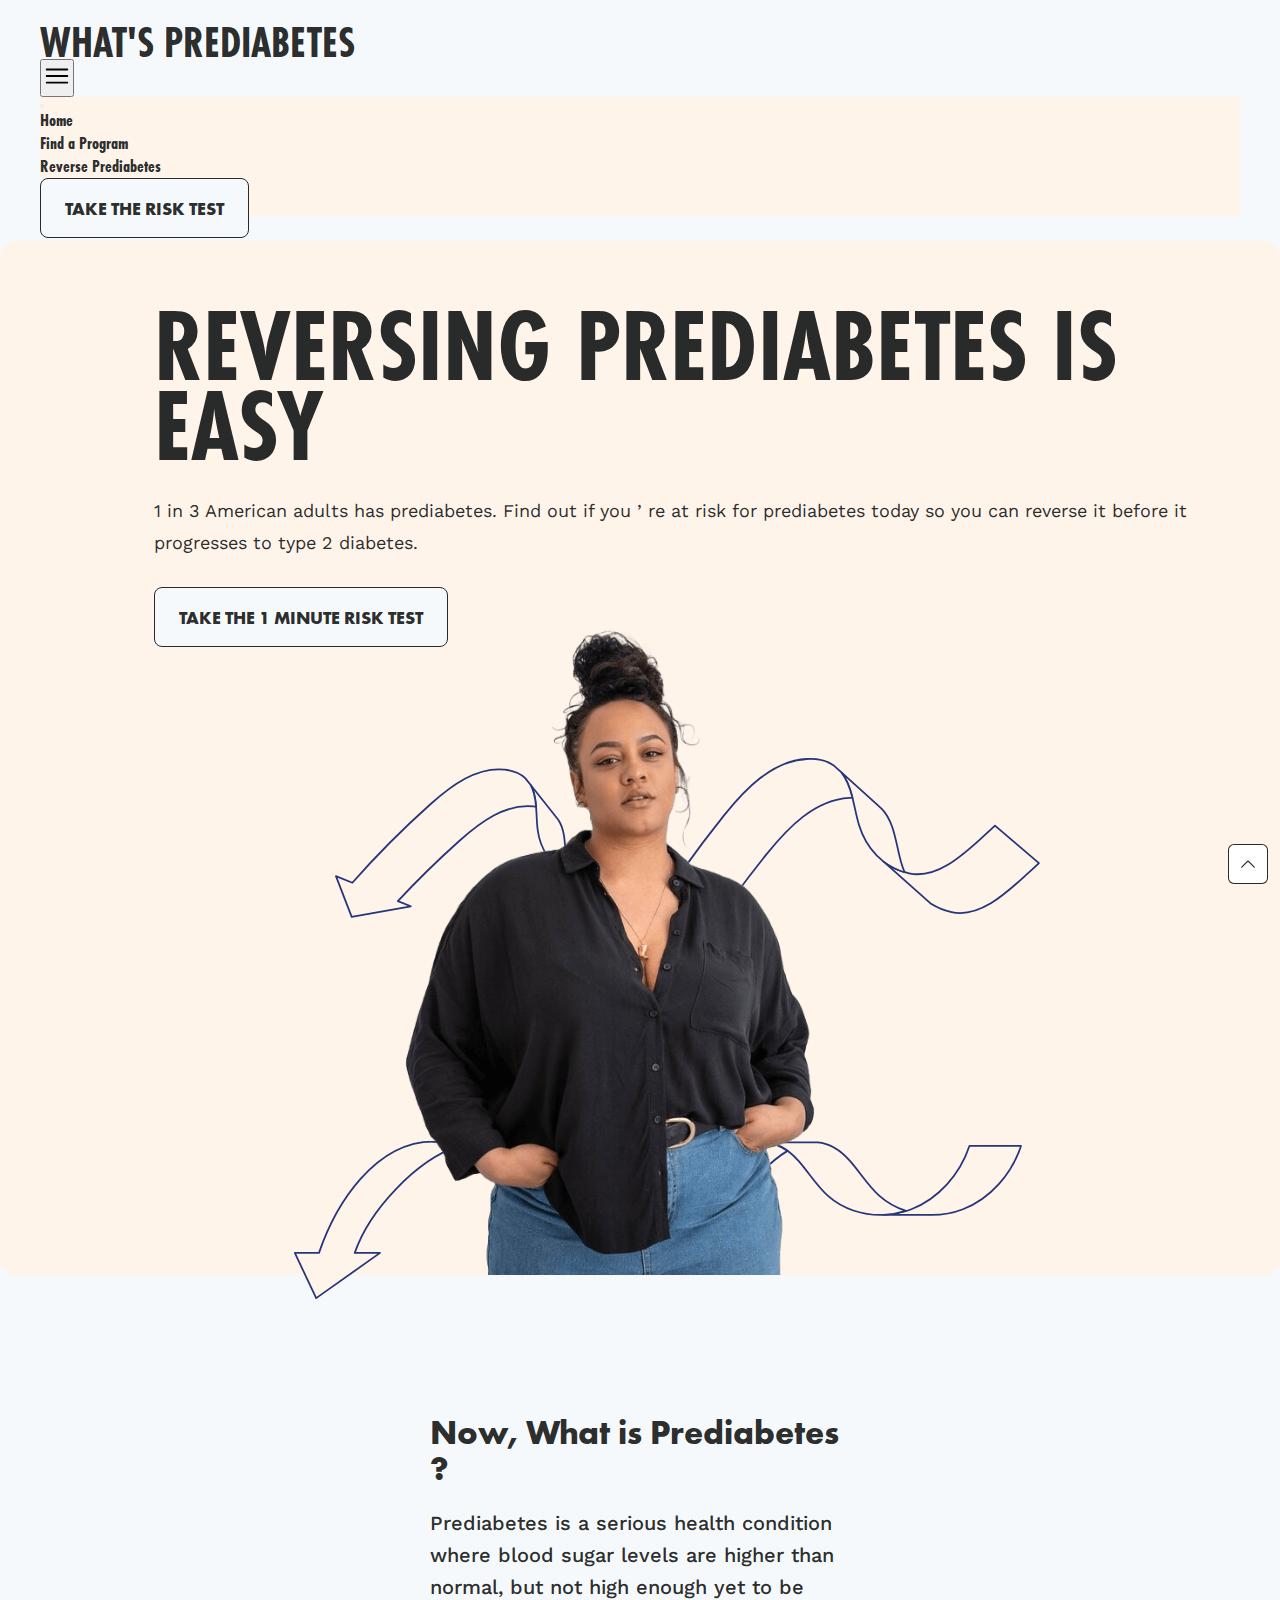
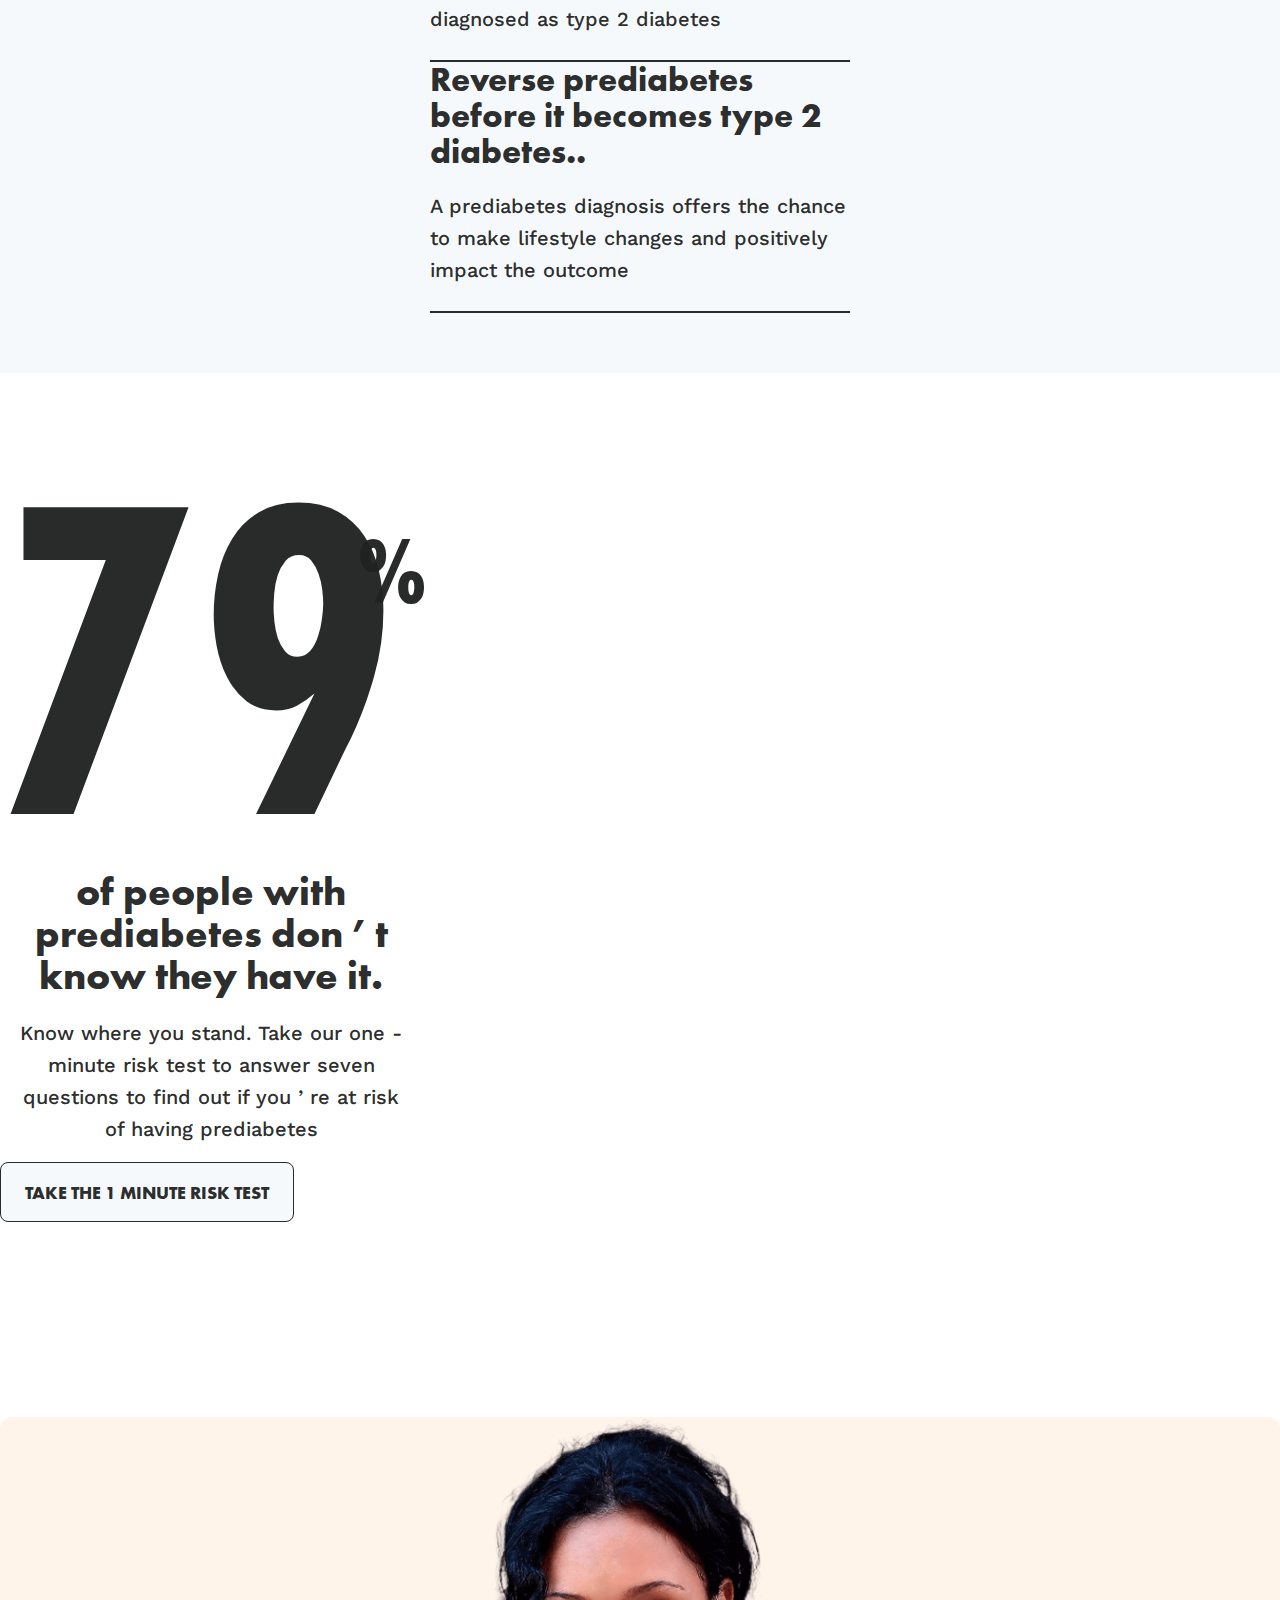
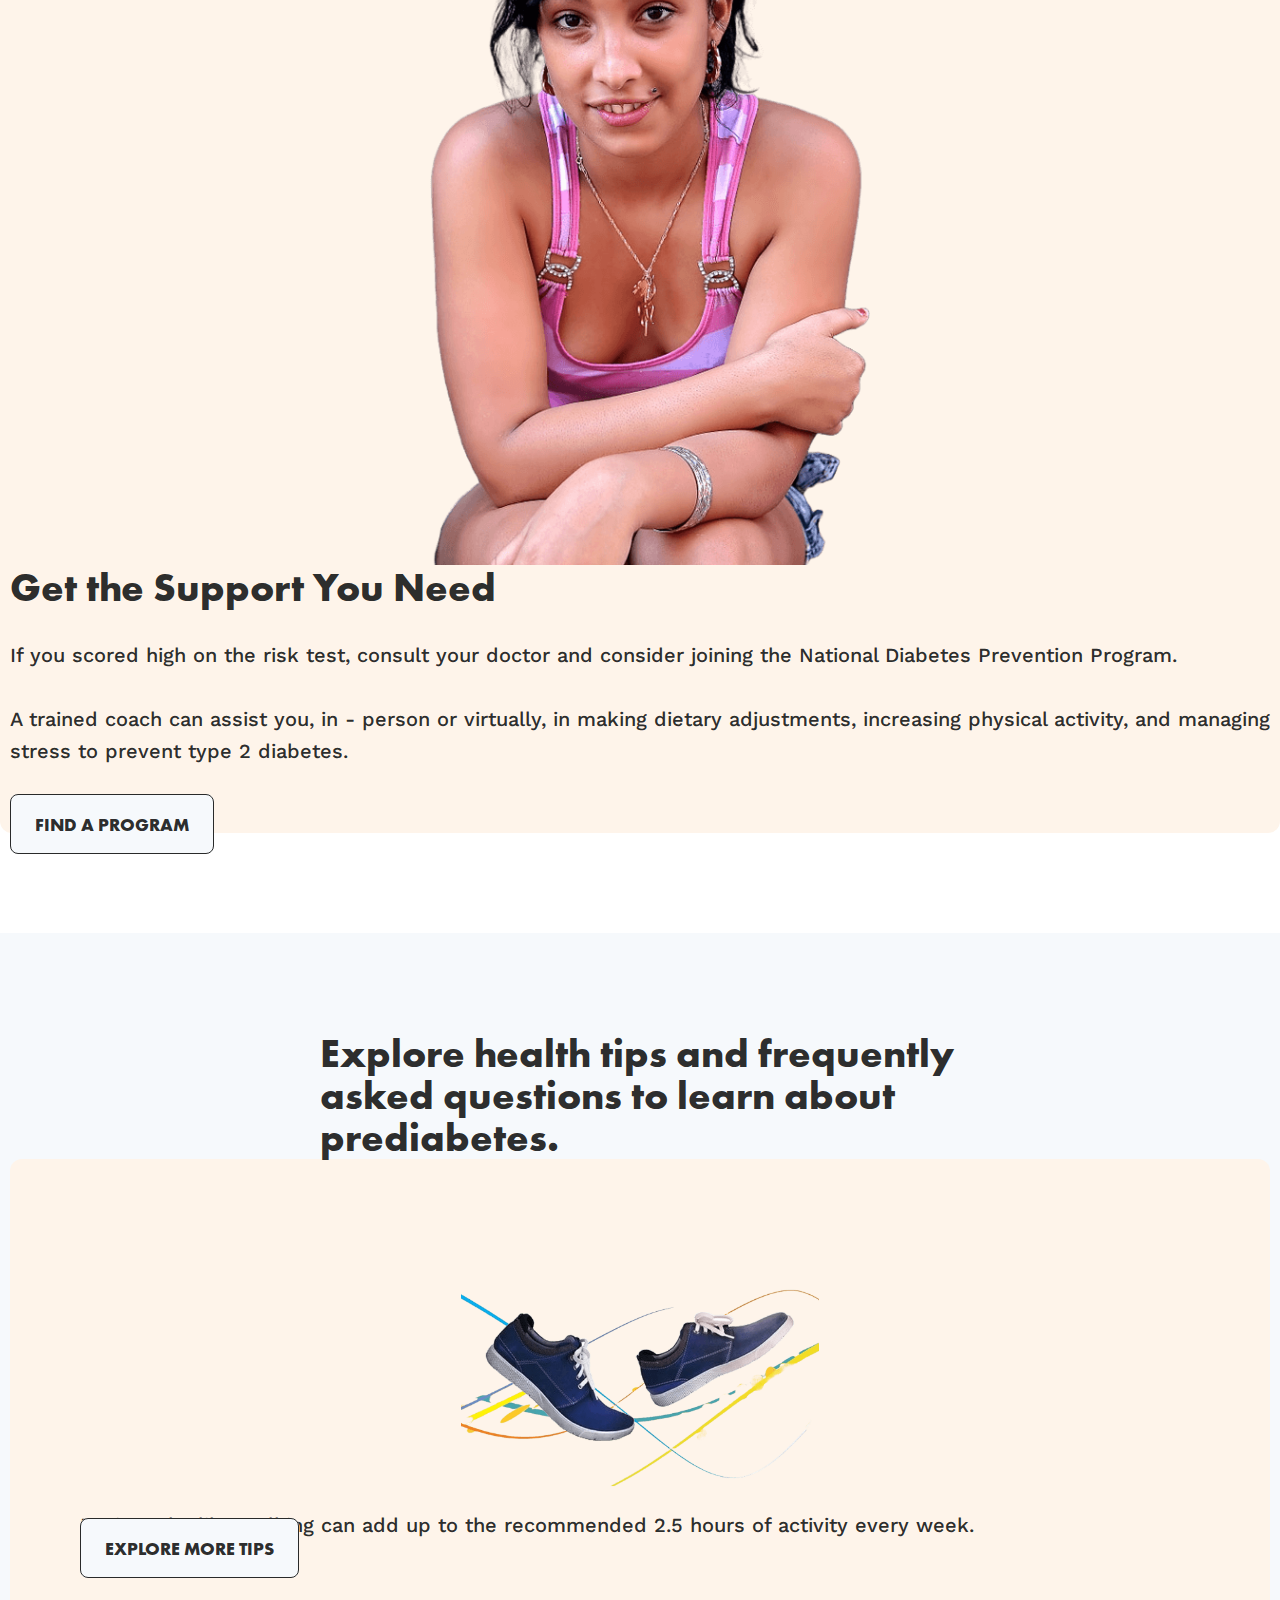
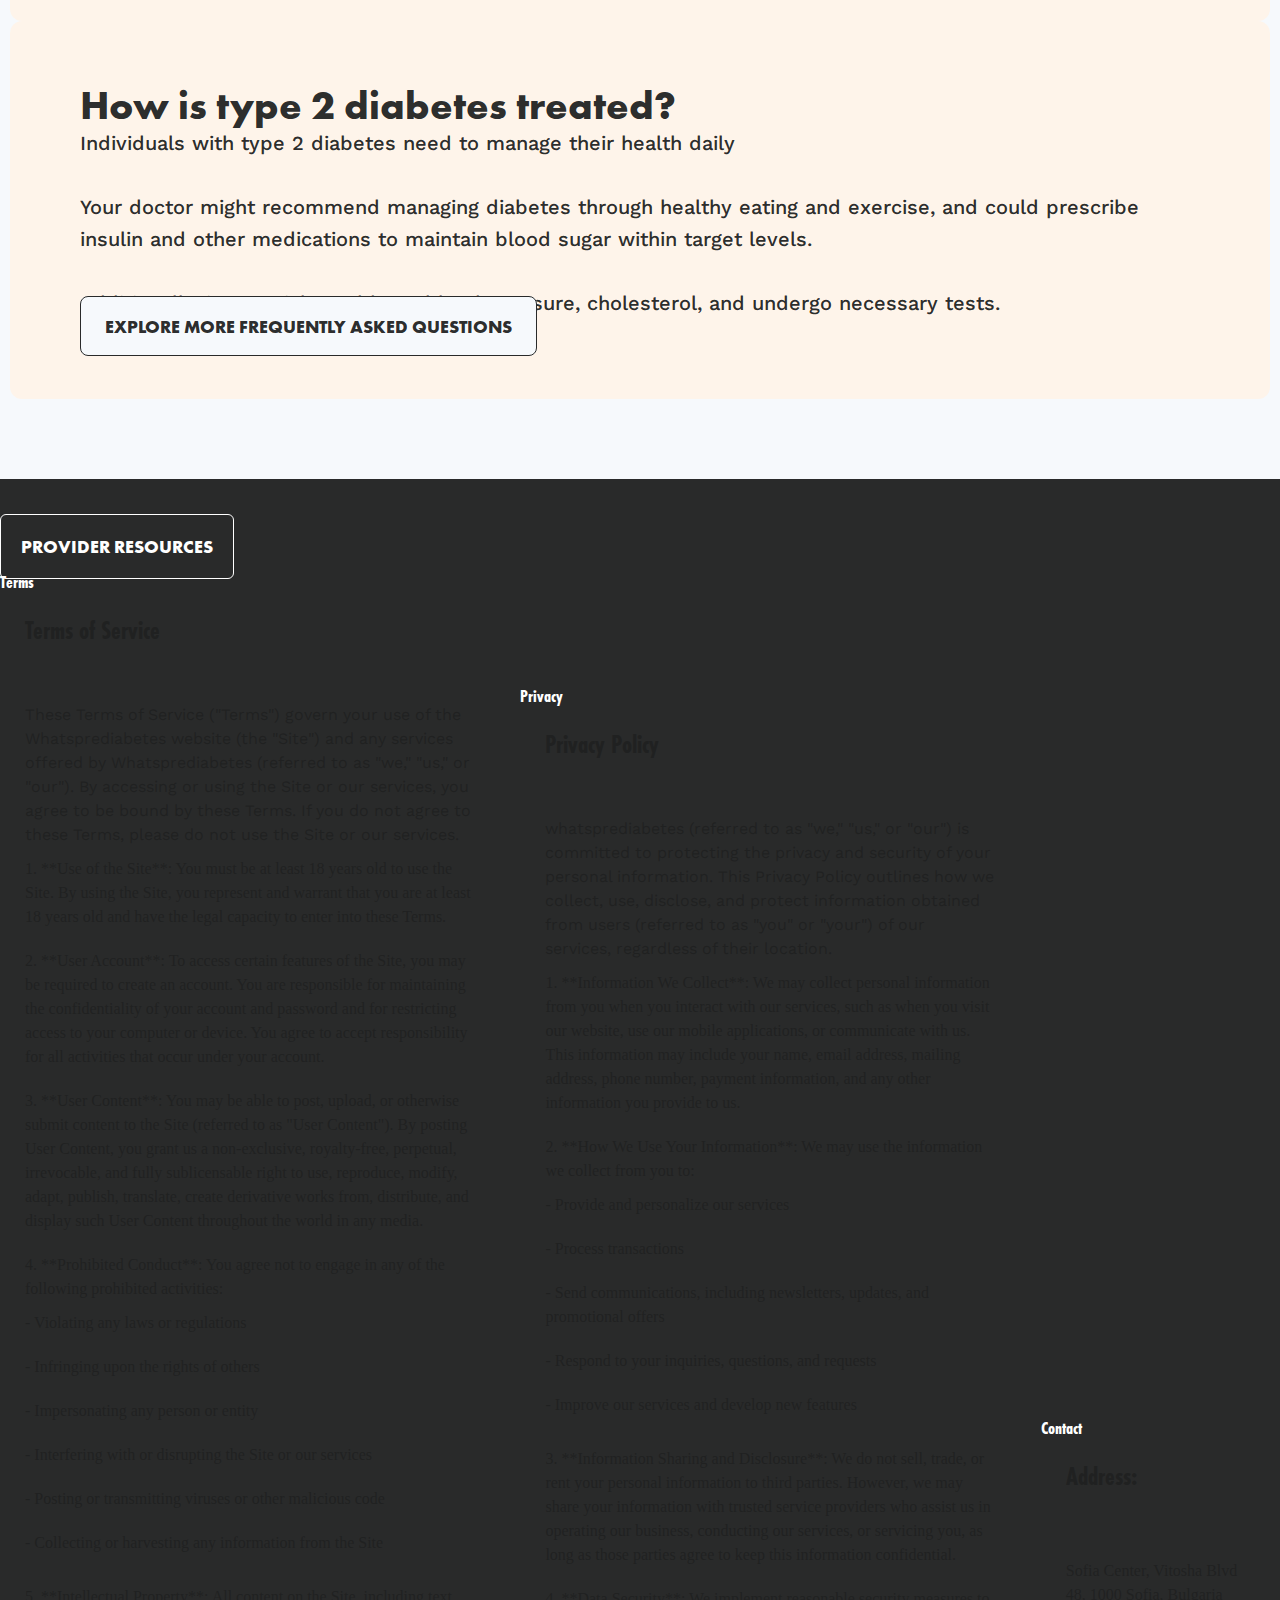
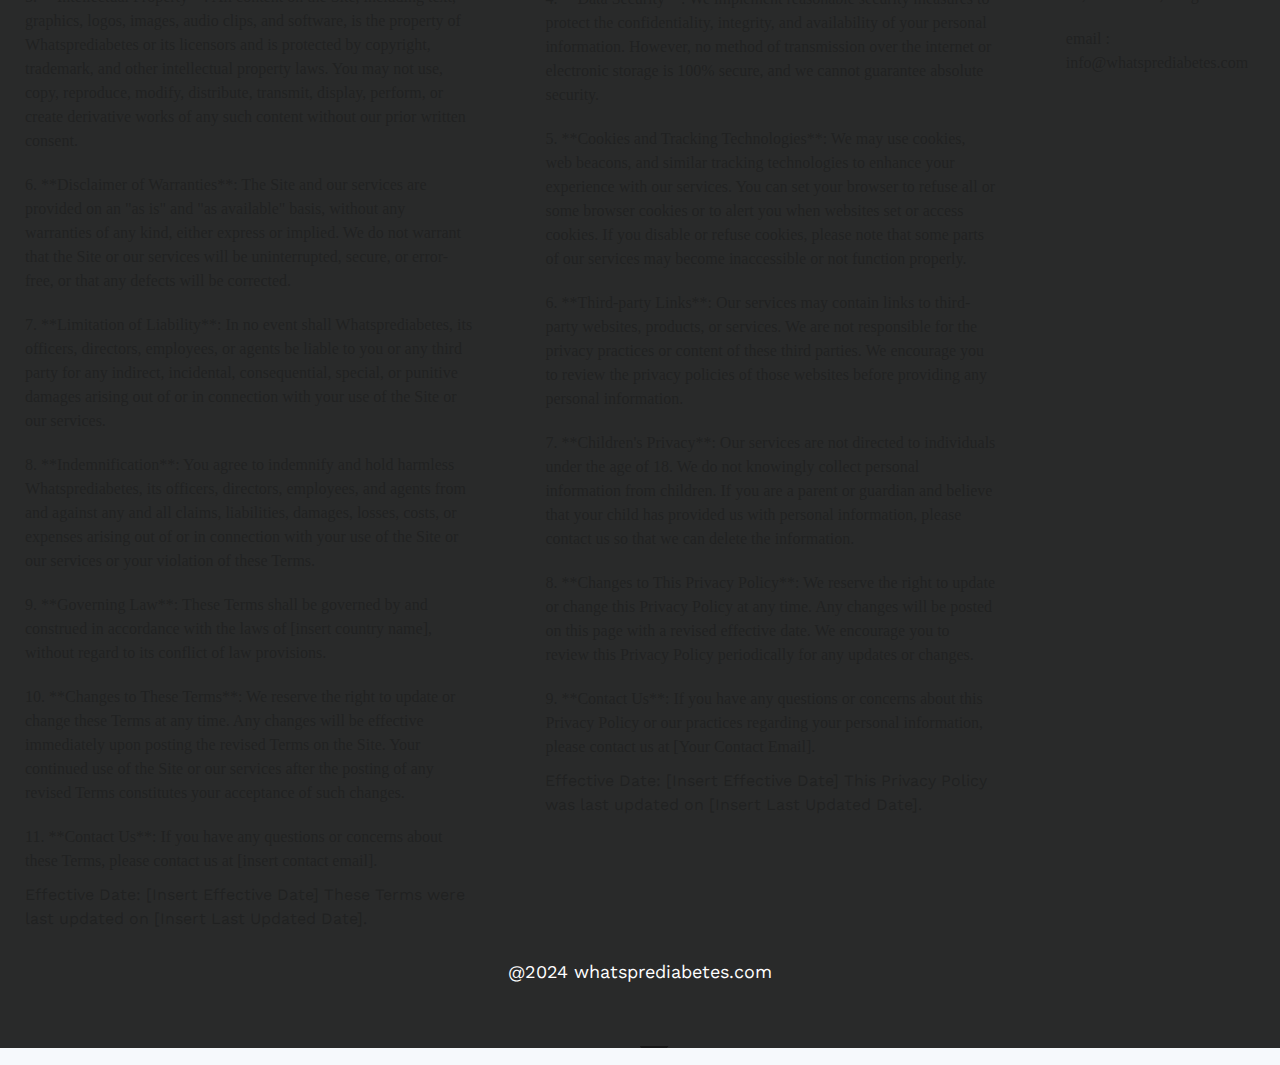
<file: index.html>
<!DOCTYPE html>
<html lang="en">
   <head>
      <meta charset="UTF-8" />
      <meta name="viewport" content="width=device-width, initial-scale=1.0" />
      <meta name="google" content="notranslate" />
      <meta name="generator" content="SEOmatic" />
      <meta name="description" content="Reversing prediabetes starts here. 1 in 3 American adults has prediabetes. Find out if you’re at risk for prediabetes today so you can reverse it and…" />
      <meta name="referrer" content="no-referrer-when-downgrade" />
      <meta name="robots" content="all" />
      <meta content="en_US" property="og:locale" />
      <meta content="Whats Prediabetes? | whatsprediabetes.com" property="og:site_name" />
      <meta content="website" property="og:type" />
      <meta content="https://whatsprediabetes.com/" property="og:url" />
      <meta content="Whats Prediabetes? | WhatsPrediabetes.com" property="og:title" />
      <meta
         content="Reversing prediabetes starts here. 1 in 3 American adults has prediabetes. Find out if you’re at risk for prediabetes today so you can reverse it and prevent type 2 diabetes."
         property="og:description"
      />
      <title>Do I have prediabetes?</title>
      <!-- Font Link -->
      <link href="https://fonts.googleapis.com/css2?family=Work+Sans:wght@400;500;600;700&display=swap" rel="stylesheet" />
      <link rel="preload" href="./assets/7994895953.woff2" as="font" type="font/woff2" crossorigin />

      <link href="https://fonts.googleapis.com/css2?family=PT+Sans:wght@400;700&display=swap" rel="stylesheet" />
      <!-- bootstrap link -->
      <link
         href="https://cdn.jsdelivr.net/npm/bootstrap@5.1.3/dist/css/bootstrap.min.css"
         rel="stylesheet"
         integrity="sha384-1BmE4kWBq78iYhFldvKuhfTAU6auU8tT94WrHftjDbrCEXSU1oBoqyl2QvZ6jIW3"
         crossorigin="anonymous"
      />

      <!--  coustom css -->
      <link rel="stylesheet" href="./style.css" />
      <link rel="stylesheet" href="./responsive.css" />
      <style>
         #loadingSpinner {
            display: none;
            position: fixed;
            top: 50%;
            left: 50%;
            transform: translate(-50%, -50%);
            z-index: 1000;
         }
      </style>
   </head>

   <body id="body">
      <header class="main-header">
         <nav class="navbar navbar-expand-xl bg-transparent text-brand">
            <a class="navbar-brand text-brand" href="./index.html">
               <h2 class="text-logo">what's prediabetes</h2>
            </a>
            <button
               class="navbar-toggler bg-transparent text-black px-3 py-2"
               type="button"
               data-bs-toggle="offcanvas"
               data-bs-target="#navbarOffcanvas"
               aria-controls="navbarOffcanvas"
               aria-expanded="false"
               aria-label="Toggle navigation"
            >
               <svg xmlns="http://www.w3.org/2000/svg" fill="none" width="30px" viewBox="0 0 24 24" stroke-width="1.5" stroke="currentColor" class="w-6 h-6">
                  <path stroke-linecap="round" stroke-linejoin="round" d="M3.75 6.75h16.5M3.75 12h16.5m-16.5 5.25h16.5" />
               </svg>
            </button>
            <div class="offcanvas offcanvas-end" id="navbarOffcanvas" tabindex="-1" aria-labelledby="offcanvasNavbarLabel">
               <div class="offcanvas-header">
                  <button type="button" class="btn-close text-reset" data-bs-dismiss="offcanvas" aria-label="Close"></button>
               </div>
               <div class="offcanvas-body">
                  <div class="navbar-nav justify-content-end flex-grow-1 pe-3">
                     <ul class="navbar-nav mb-2 mb-lg-0 gap-4 text-uppercase">
                        <li class="nav-item d-lg-none">
                           <a class="nav-link active" href="./index.html" target="_self" title="">Home</a>
                        </li>
                        <li class="nav-item">
                           <a class="nav-link" href="./find-a-program.html" target="_self" title="">Find a Program</a>
                        </li>
                        <li class="nav-item">
                           <a class="nav-link" href="./reverse-prediabetes/manage-weight.html" target="_self" title="">Reverse Prediabetes</a>
                        </li>
                        <li class="nav-item">
                           <a class="nav-link" href="../faq/prediabetes.html" target="_self" title="">Frequently Asked Questions</a>
                        </li>
                        <li class="nav-item">
                           <a class="takeRisk" href="./take-the-risk-test.html" target="_self" title="">Take the Risk Test</a>
                        </li>
                     </ul>
                  </div>
               </div>
            </div>
         </nav>
      </header>
      <section class="hero-section">
         <div class="container mx-auto">
            <div class="row justify-content-center">
               <div class="col-md-12">
                  <div class="hero-section-wrapper row">
                     <div class="col-md-6">
                        <div class="hero-section-box">
                           <h2>REVERSING PREDIABETES IS EASY</h2>
                           <p>1 in 3 American adults has prediabetes. Find out if you ’ re at risk for prediabetes today so you can reverse it before it progresses to type 2 diabetes.</p>
                           <a href="./take-the-risk-test.html" class="takeRisk"> TAKE THE 1 MINUTE RISK TEST </a>
                        </div>
                     </div>
                     <div class="col-md-6">
                        <figure class="home-hero-img">
                           <img src="./assets/img/tinified_Homepage/Mani001.png" alt="" />

                           <div class="top-img-svg">
                              <svg class="" width="816" height="378" viewBox="0 0 816 378" fill="none" xmlns="http://www.w3.org/2000/svg">
                                 <path
                                    d="M628.02 157.162C634.992 162.572 642.996 166.744 651.885 169.327C653.481 169.799 655.11 170.209 656.768 170.57C689.222 177.609 720.054 147.299 742.288 127.186C745.948 123.872 749.585 120.526 753.187 117.141L777.796 138.108L802.457 159.115C798.341 163.015 794.18 166.857 789.978 170.653C767.75 190.762 736.918 221.077 704.464 214.038C696.07 212.216 688.393 209.016 681.536 204.712L663.622 188.795L628.021 157.158L628.02 157.162Z"
                                    fill="#fef4ea"
                                    stroke="#27357B"
                                    stroke-width="2"
                                    stroke-linecap="round"
                                    stroke-linejoin="round"
                                 ></path>
                                 <path
                                    d="M580.75 57.1835L622.016 94.4124L622.028 94.4258L626.537 98.499L626.57 98.5284C640.961 113.741 642.146 138.942 648.453 159.905C649.426 163.132 650.575 166.282 651.885 169.336C642.996 166.754 634.997 162.583 628.02 157.172L620.776 150.738L620.754 150.722C611.542 141.383 604.72 129.572 600.758 116.437C597.814 106.669 595.987 95.9771 593.412 85.8046C590.72 75.1455 587.21 65.0487 580.742 57.1965L580.75 57.1835Z"
                                    fill="#fef4ea"
                                    stroke="#27357B"
                                    stroke-width="2"
                                    stroke-linecap="round"
                                    stroke-linejoin="round"
                                 ></path>
                                 <path
                                    d="M337.108 225.128L367.974 277.065L445.878 249.345L427.11 245.167C448.832 212.303 472.066 180.411 496.723 149.633C520.912 119.443 550.957 88.0135 589.932 85.8945C591.092 85.8322 592.26 85.7976 593.424 85.7977C590.732 75.1385 587.222 65.0417 580.753 57.1895L572 49.2923C563.375 43.6201 552.587 41.8517 542.24 42.4168C503.264 44.5358 473.228 75.9725 449.038 106.163C417.245 145.839 387.832 187.368 360.97 230.441L337.113 225.13L337.108 225.128Z"
                                    fill="#fef4ea"
                                    stroke="#27357B"
                                    stroke-width="2"
                                    stroke-linecap="round"
                                    stroke-linejoin="round"
                                 ></path>
                                 <path
                                    d="M256.816 157.676C261.667 162.932 267.514 167.332 274.286 170.575C275.5 171.165 276.75 171.708 278.03 172.217C303.079 182.143 331.906 161.927 352.458 148.746C355.842 146.574 359.211 144.374 362.558 142.136L379.426 162.188L396.331 182.279C392.503 184.86 388.645 187.389 384.763 189.876C364.216 203.054 335.387 223.275 310.338 213.348C303.859 210.779 298.143 207.201 293.234 202.847L281.044 187.726L256.818 157.672L256.816 157.676Z"
                                    fill="#fef4ea"
                                    stroke="#27357B"
                                    stroke-width="2"
                                    stroke-linecap="round"
                                    stroke-linejoin="round"
                                 ></path>
                                 <path
                                    d="M232.534 71.317L260.539 106.6L260.547 106.612L263.606 110.471L263.629 110.499C273.092 124.59 270.614 144.941 272.817 162.572C273.158 165.286 273.65 167.962 274.284 170.583C267.513 167.339 261.67 162.941 256.815 157.683L251.885 151.571L251.87 151.555C245.758 142.854 241.898 132.489 240.509 121.441C239.478 113.224 239.469 104.416 238.789 95.9242C238.081 87.0272 236.641 78.4728 232.526 71.3263L232.534 71.317Z"
                                    fill="#fef4ea"
                                    stroke="#27357B"
                                    stroke-width="2"
                                    stroke-linecap="round"
                                    stroke-linejoin="round"
                                 ></path>
                                 <path
                                    d="M14.4576 173.717L32.1284 219.412L98.325 207.488L83.8539 201.661C105.729 178.195 128.684 155.709 152.627 134.301C176.117 113.304 204.466 92.0871 235.987 95.5367C236.925 95.6399 237.865 95.7664 238.798 95.9202C238.09 87.0232 236.65 78.4688 232.535 71.3224L226.595 63.8381C220.455 58.1537 212.05 55.3119 203.682 54.3981C172.162 50.9486 143.818 72.1727 120.328 93.1699C89.4561 120.765 60.239 150.158 32.8568 181.126L14.4613 173.719L14.4576 173.717Z"
                                    fill="#fef4ea"
                                    stroke="#27357B"
                                    stroke-width="2"
                                    stroke-linecap="round"
                                    stroke-linejoin="round"
                                 ></path>
                              </svg>
                           </div>
                           <div class="bottom-img-svg">
                              <svg class="" width="823" height="179" viewBox="0 0 823 179" fill="none" xmlns="http://www.w3.org/2000/svg">
                                 <path
                                    d="M0.999982 126.898L25.1676 178L97.3917 126.898L68.7421 126.898C84.9342 79.4236 137.442 22.2525 187 5.69861C186.424 5.51631 185.847 5.33989 185.271 5.16936C175.772 2.37019 166.632 1.04706 157.857 1.00001L157.098 1.00001C92.1885 1.14114 47.4647 70.7909 28.3319 126.898L0.999982 126.898Z"
                                    fill="#fef4ea"
                                 ></path>
                                 <path
                                    d="M157 1.00001L215.555 1.00001C224.316 1.05887 233.436 2.37733 242.916 5.17317C250.982 7.55111 258.713 11.0415 265.908 15.3912C302.189 37.3165 323.839 79.2835 356.811 105.352C364.742 111.621 373.609 116.983 383 120.803C376.459 123.687 369.57 125.694 362.298 126.548C361.35 126.66 360.396 126.748 359.449 126.819C337.499 128.437 315.672 119.055 298.338 105.352C265.366 79.2835 243.717 37.3165 207.436 15.3912C200.753 11.3534 193.617 8.05729 186.174 5.7029C185.597 5.52043 185.02 5.34386 184.443 5.17317C174.934 2.37144 165.785 1.04709 157 1.00001Z"
                                    fill="#fef4ea"
                                 ></path>
                                 <path
                                    d="M359 127C359.945 126.929 360.897 126.84 361.842 126.728C369.094 125.871 375.964 123.856 382.487 120.96C403.432 111.681 420.8 93.3651 435.762 75.209C460.529 45.1498 496.47 -0.937857 533.838 2.14726C541.859 2.80921 549.944 5.73475 558 11.5681C533.515 26.1722 511.143 54.4997 494.08 75.209C474.451 99.0212 450.688 123.111 420.16 126.728C419.203 126.84 418.24 126.935 417.283 127L359 127Z"
                                    fill="#fef4ea"
                                 ></path>
                                 <path
                                    d="M667 83.9167C675.565 83.5704 684.084 82.1089 692.244 79.5322C694.177 78.9218 696.092 78.2468 697.978 77.5131C729.132 65.3693 753.054 37.6891 763.658 6.00001L822 6.00002C811.402 37.6891 787.48 65.3693 756.326 77.5131C743.983 82.3261 730.571 84.4625 717.306 83.9167L667 83.9167Z"
                                    fill="#fef4ea"
                                    stroke="#27357B"
                                    stroke-width="2"
                                    stroke-linecap="round"
                                    stroke-linejoin="round"
                                 ></path>
                                 <path
                                    d="M534 2L592.059 2.00001C604.195 2.98542 616.483 9.2006 628.585 22.9132C640.007 35.86 649.063 51.015 661.932 62.4778C670.672 70.2601 680.976 75.9292 692 79.4849C683.868 82.0909 675.379 83.569 666.843 83.9193L666.808 83.9193C643.993 84.8512 620.904 77.7159 603.791 62.4778C590.917 51.015 581.866 35.86 570.444 22.9132C566.34 18.2651 562.218 14.4779 558.091 11.4623C550.059 5.60327 541.997 2.66486 534 2Z"
                                    fill="#fef4ea"
                                 ></path>
                                 <path
                                    d="M534 2L592.059 2.00001C604.195 2.98542 616.483 9.2006 628.585 22.9132C640.007 35.86 649.063 51.015 661.932 62.4778C670.672 70.2601 680.976 75.9292 692 79.4849C683.868 82.0909 675.379 83.569 666.843 83.9193L666.808 83.9193C643.993 84.8512 620.904 77.7159 603.791 62.4778C590.917 51.015 581.866 35.86 570.444 22.9132C566.34 18.2651 562.218 14.4779 558.091 11.4623C550.059 5.60327 541.997 2.66486 534 2Z"
                                    stroke="#27357B"
                                    stroke-width="2"
                                    stroke-linecap="round"
                                    stroke-linejoin="round"
                                 ></path>
                                 <path
                                    d="M359 127C359.945 126.929 360.897 126.84 361.842 126.728C369.094 125.871 375.964 123.856 382.487 120.96C403.432 111.681 420.8 93.3651 435.762 75.209C460.529 45.1498 496.47 -0.937857 533.838 2.14726C541.859 2.80921 549.944 5.73475 558 11.5681C533.515 26.1722 511.143 54.4997 494.08 75.209C474.451 99.0212 450.688 123.111 420.16 126.728C419.203 126.84 418.24 126.935 417.283 127L359 127Z"
                                    stroke="#27357B"
                                    stroke-width="2"
                                    stroke-linecap="round"
                                    stroke-linejoin="round"
                                 ></path>
                                 <path
                                    d="M157 1.00001L215.555 1.00001C224.316 1.05887 233.436 2.37733 242.916 5.17317C250.982 7.5511 258.713 11.0415 265.908 15.3912C302.189 37.3165 323.839 79.2835 356.811 105.352C364.742 111.621 373.609 116.983 383 120.803C376.459 123.687 369.57 125.694 362.298 126.548C361.35 126.66 360.396 126.748 359.449 126.819C337.499 128.437 315.672 119.055 298.338 105.352C265.366 79.2835 243.717 37.3165 207.436 15.3912C200.753 11.3534 193.617 8.05729 186.174 5.7029C185.597 5.52043 185.02 5.34386 184.443 5.17316C174.934 2.37144 165.785 1.04709 157 1.00001Z"
                                    stroke="#27357B"
                                    stroke-width="2"
                                    stroke-linecap="round"
                                    stroke-linejoin="round"
                                 ></path>
                                 <path
                                    d="M0.999989 126.898L25.1676 178L97.3917 126.898L68.7421 126.898C84.9342 79.4236 137.442 22.2525 187 5.69861C186.424 5.51631 185.847 5.33989 185.271 5.16936C175.772 2.37019 166.632 1.04706 157.857 1.00001L157.098 1.00001C92.1885 1.14114 47.4648 70.7909 28.3319 126.898L0.999989 126.898Z"
                                    stroke="#27357B"
                                    stroke-width="2"
                                    stroke-linecap="round"
                                    stroke-linejoin="round"
                                 ></path>
                              </svg>
                           </div>
                        </figure>
                     </div>
                  </div>
               </div>
            </div>
         </div>
      </section>
      <section class="second-section">
         <div class="container mx-auto">
            <div class="row justify-content-center">
               <div class="col-md-9 row gap-5">
                  <div class="second-section-box border_bottom-2 position-relative">
                     <div class="second-section-content">
                        <h3 class="text_34 fw-bold">Now, What is Prediabetes ?</h3>
                        <p class="text_20 font-medium">
                           Prediabetes is a serious health condition where blood sugar levels are higher than normal, but not high enough yet to be diagnosed as type 2 diabetes
                        </p>
                     </div>
                     <div class="second-section-indicator">
                        <svg width="29" height="17" viewBox="0 0 29 17" fill="none" aria-hidden="true"><path d="M14.1256 17L0.00129085 -2.46958e-06L28.25 0L14.1256 17Z" fill="#171717"></path></svg>
                     </div>
                  </div>
                  <div class="second-section-box border_bottom-2 position-relative">
                     <div class="second-section-content">
                        <h3 class="text_34 fw-bold">Reverse prediabetes before it becomes type 2 diabetes..</h3>
                        <p class="text_20 font-medium">A prediabetes diagnosis offers the chance to make lifestyle changes and positively impact the outcome</p>
                     </div>
                     <div class="second-section-indicator">
                        <svg width="29" height="17" viewBox="0 0 29 17" fill="none" aria-hidden="true"><path d="M14.1256 17L0.00129085 -2.46958e-06L28.25 0L14.1256 17Z" fill="#171717"></path></svg>
                     </div>
                  </div>
               </div>
            </div>
         </div>
      </section>
      <section class="third-section">
         <div class="row justify-content-between">
            <div class="bg-url-hp-stat-bg-arrow"></div>
            <div class="third-section-content">
               <div class="text-center">
                  <h3>
                     79
                     <sup class=""> % </sup>
                  </h3>
                  <h4>of people with prediabetes don ’ t know they have it.</h4>
                  <p>Know where you stand. Take our one - minute risk test to answer seven questions to find out if you ’ re at risk of having prediabetes</p>
                  <a href="./take-the-risk-test.html" class="takeRisk"> TAKE THE 1 MINUTE RISK TEST </a>
               </div>
            </div>
            <div class="bg-url-hp-stat-bg-arrow bg-url-hp-stat-bg-arrow-right"></div>
         </div>
         <section class="home-find-a-program-cta">
            <div class="container mx-auto">
               <div class="row">
                  <div class="col-md-12">
                     <div class="row home-find-a-program-wrapper align-items-center">
                        <div class="col-md-7">
                           <div class="home-find-a-program-box">
                              <figure>
                                 <img src="./assets/img/tinified_Homepage/Lower.png" alt="" />
                              </figure>
                           </div>
                        </div>
                        <div class="col-md-5">
                           <div class="home-find-a-program-box p-5">
                              <h3>Get the Support You Need</h3>
                              <p>
                                 If you scored high on the risk test, consult your doctor and consider joining the National Diabetes Prevention Program.

                                 <br />
                                 <br />
                                 A trained coach can assist you, in - person or virtually, in making dietary adjustments, increasing physical activity, and managing stress to prevent type 2 diabetes.
                              </p>
                              <a href="./find-a-program.html" class="takeRisk w-50 text-center d-inline-block"> FIND A PROGRAM</a>
                           </div>
                        </div>
                     </div>
                  </div>
               </div>
            </div>
         </section>
      </section>

      <section class="forth-section">
         <div class="container mx-auto">
            <div class="text-center">
               <h2 class="text_40 text-brand fw-bold mb-5">Explore health tips and frequently asked questions to learn about prediabetes.</h2>
            </div>
            <div class="row explore-health-tips-wrapper">
               <div class="col-md-6">
                  <div class="explore-health-tips-box d-flex flex-column justify-content-between">
                     <figure>
                        <img src="./assets/img/tinified_Homepage/Shoe.png" alt="" />
                     </figure>
                     <p class="text_20 font-medium text-brand mb-4 text-center">Basic tasks like walking can add up to the recommended 2.5 hours of activity every week.</p>

                     <a href="./reverse-prediabetes/manage-weight.html" class="takeRisk d-inline-block w-50 align-self-center text-center">EXPLORE MORE TIPS </a>
                  </div>
               </div>
               <div class="col-md-6">
                  <div class="explore-health-tips-box">
                     <h3 class="text_34 text-brand mb-4">How is type 2 diabetes treated?</h3>
                     <p class="text_20 font-medium text-brand mb-5">
                        Individuals with type 2 diabetes need to manage their health daily
                        <br /><br />
                        Your doctor might recommend managing diabetes through healthy eating and exercise, and could prescribe insulin and other medications to maintain blood sugar within target
                        levels.
                        <br /><br />
                        Additionally, it's crucial to address blood pressure, cholesterol, and undergo necessary tests.
                     </p>
                     <a href="./faq/prediabetes.html" class="takeRisk d-inline-block w-100 text-center">EXPLORE MORE FREQUENTLY ASKED QUESTIONS </a>
                  </div>
               </div>
            </div>
         </div>
      </section>
      <footer class="footer">
         <div class="container mx-auto">
            <div class="row justify-content-center">
               <div class="col-md-10">
                  <div class="d-flex align-items-center gap-4 justify-content-center">
                     <a class="footer-a" href="https://www.cdc.gov/diabetes/prevention/details-about-the-program.html" target="_blank">Provider Resources</a>
                  </div>
               </div>

               <div class="col-md-10 mt-2">
                  <ul class="footer-ul">
                     <li>
                        <button type="button" class="" data-bs-toggle="modal" data-bs-target="#staticBackdrop">Terms</button>

                        <!-- Modal -->
                        <div class="modal fade" id="staticBackdrop" data-bs-backdrop="static" data-bs-keyboard="false" tabindex="-1" aria-labelledby="staticBackdropLabel" aria-hidden="true">
                           <div class="modal-dialog">
                              <div class="modal-content">
                                 <div class="modal-header">
                                    <h5 class="modal-title" id="staticBackdropLabel">Terms of Service</h5>
                                    <button type="button" class="btn-close" data-bs-dismiss="modal" aria-label="Close"></button>
                                 </div>
                                 <div class="modal-body">
                                    <p>
                                       These Terms of Service ("Terms") govern your use of the Whatsprediabetes website (the "Site") and any services offered by Whatsprediabetes (referred to as "we,"
                                       "us," or "our"). By accessing or using the Site or our services, you agree to be bound by these Terms. If you do not agree to these Terms, please do not use the
                                       Site or our services.
                                    </p>
                                    <ul>
                                       <li>
                                          1. **Use of the Site**: You must be at least 18 years old to use the Site. By using the Site, you represent and warrant that you are at least 18 years old and
                                          have the legal capacity to enter into these Terms.
                                       </li>
                                       <li>
                                          2. **User Account**: To access certain features of the Site, you may be required to create an account. You are responsible for maintaining the confidentiality
                                          of your account and password and for restricting access to your computer or device. You agree to accept responsibility for all activities that occur under
                                          your account.
                                       </li>
                                       <li>
                                          3. **User Content**: You may be able to post, upload, or otherwise submit content to the Site (referred to as "User Content"). By posting User Content, you
                                          grant us a non-exclusive, royalty-free, perpetual, irrevocable, and fully sublicensable right to use, reproduce, modify, adapt, publish, translate, create
                                          derivative works from, distribute, and display such User Content throughout the world in any media.
                                       </li>
                                       <li>
                                          4. **Prohibited Conduct**: You agree not to engage in any of the following prohibited activities:
                                          <ul class="px-4">
                                             <li>- Violating any laws or regulations</li>
                                             <li>- Infringing upon the rights of others</li>
                                             <li>- Impersonating any person or entity</li>
                                             <li>- Interfering with or disrupting the Site or our services</li>
                                             <li>- Posting or transmitting viruses or other malicious code</li>
                                             <li>- Collecting or harvesting any information from the Site</li>
                                          </ul>
                                       </li>
                                       <li>
                                          5. **Intellectual Property**: All content on the Site, including text, graphics, logos, images, audio clips, and software, is the property of Whatsprediabetes
                                          or its licensors and is protected by copyright, trademark, and other intellectual property laws. You may not use, copy, reproduce, modify, distribute,
                                          transmit, display, perform, or create derivative works of any such content without our prior written consent.
                                       </li>
                                       <li>
                                          6. **Disclaimer of Warranties**: The Site and our services are provided on an "as is" and "as available" basis, without any warranties of any kind, either
                                          express or implied. We do not warrant that the Site or our services will be uninterrupted, secure, or error-free, or that any defects will be corrected.
                                       </li>
                                       <li>
                                          7. **Limitation of Liability**: In no event shall Whatsprediabetes, its officers, directors, employees, or agents be liable to you or any third party for any
                                          indirect, incidental, consequential, special, or punitive damages arising out of or in connection with your use of the Site or our services.
                                       </li>
                                       <li>
                                          8. **Indemnification**: You agree to indemnify and hold harmless Whatsprediabetes, its officers, directors, employees, and agents from and against any and all
                                          claims, liabilities, damages, losses, costs, or expenses arising out of or in connection with your use of the Site or our services or your violation of these
                                          Terms.
                                       </li>
                                       <li>
                                          9. **Governing Law**: These Terms shall be governed by and construed in accordance with the laws of [insert country name], without regard to its conflict of
                                          law provisions.
                                       </li>
                                       <li>
                                          10. **Changes to These Terms**: We reserve the right to update or change these Terms at any time. Any changes will be effective immediately upon posting the
                                          revised Terms on the Site. Your continued use of the Site or our services after the posting of any revised Terms constitutes your acceptance of such changes.
                                       </li>
                                       <li>11. **Contact Us**: If you have any questions or concerns about these Terms, please contact us at [insert contact email].</li>
                                    </ul>
                                    <p>Effective Date: [Insert Effective Date] These Terms were last updated on [Insert Last Updated Date].</p>
                                 </div>
                              </div>
                           </div>
                        </div>
                     </li>
                     <li>
                        <button type="button" class="" data-bs-toggle="modal" data-bs-target="#staticBackdrop2">Privacy</button>

                        <!-- Modal -->
                        <div class="modal fade" id="staticBackdrop2" data-bs-backdrop="static" data-bs-keyboard="false" tabindex="-1" aria-labelledby="staticBackdropLabel2" aria-hidden="true">
                           <div class="modal-dialog">
                              <div class="modal-content">
                                 <div class="modal-header">
                                    <h5 class="modal-title" id="staticBackdropLabel2">Privacy Policy</h5>
                                    <button type="button" class="btn-close" data-bs-dismiss="modal" aria-label="Close"></button>
                                 </div>
                                 <div class="modal-body">
                                    <p>
                                       whatsprediabetes (referred to as "we," "us," or "our") is committed to protecting the privacy and security of your personal information. This Privacy Policy
                                       outlines how we collect, use, disclose, and protect information obtained from users (referred to as "you" or "your") of our services, regardless of their
                                       location.
                                    </p>
                                    <ul>
                                       <li>
                                          1. **Information We Collect**: We may collect personal information from you when you interact with our services, such as when you visit our website, use our
                                          mobile applications, or communicate with us. This information may include your name, email address, mailing address, phone number, payment information, and
                                          any other information you provide to us.
                                       </li>
                                       <li>
                                          2. **How We Use Your Information**: We may use the information we collect from you to:
                                          <ul class="px-4">
                                             <li>- Provide and personalize our services</li>
                                             <li>- Process transactions</li>
                                             <li>- Send communications, including newsletters, updates, and promotional offers</li>
                                             <li>- Respond to your inquiries, questions, and requests</li>
                                             <li>- Improve our services and develop new features</li>
                                          </ul>
                                       </li>
                                       <li>
                                          3. **Information Sharing and Disclosure**: We do not sell, trade, or rent your personal information to third parties. However, we may share your information
                                          with trusted service providers who assist us in operating our business, conducting our services, or servicing you, as long as those parties agree to keep this
                                          information confidential.
                                       </li>
                                       <li>
                                          4. **Data Security**: We implement reasonable security measures to protect the confidentiality, integrity, and availability of your personal information.
                                          However, no method of transmission over the internet or electronic storage is 100% secure, and we cannot guarantee absolute security.
                                       </li>
                                       <li>
                                          5. **Cookies and Tracking Technologies**: We may use cookies, web beacons, and similar tracking technologies to enhance your experience with our services. You
                                          can set your browser to refuse all or some browser cookies or to alert you when websites set or access cookies. If you disable or refuse cookies, please note
                                          that some parts of our services may become inaccessible or not function properly.
                                       </li>
                                       <li>
                                          6. **Third-party Links**: Our services may contain links to third-party websites, products, or services. We are not responsible for the privacy practices or
                                          content of these third parties. We encourage you to review the privacy policies of those websites before providing any personal information.
                                       </li>
                                       <li>
                                          7. **Children's Privacy**: Our services are not directed to individuals under the age of 18. We do not knowingly collect personal information from children.
                                          If you are a parent or guardian and believe that your child has provided us with personal information, please contact us so that we can delete the
                                          information.
                                       </li>
                                       <li>
                                          8. **Changes to This Privacy Policy**: We reserve the right to update or change this Privacy Policy at any time. Any changes will be posted on this page with
                                          a revised effective date. We encourage you to review this Privacy Policy periodically for any updates or changes.
                                       </li>
                                       <li>
                                          9. **Contact Us**: If you have any questions or concerns about this Privacy Policy or our practices regarding your personal information, please contact us at
                                          [Your Contact Email].
                                       </li>
                                    </ul>
                                    <p>Effective Date: [Insert Effective Date] This Privacy Policy was last updated on [Insert Last Updated Date].</p>
                                 </div>
                              </div>
                           </div>
                        </div>
                     </li>
                     <li>
                        <button type="button" class="" data-bs-toggle="modal" data-bs-target="#staticBackdrop3">Contact</button>

                        <!-- Modal -->
                        <div class="modal fade" id="staticBackdrop3" data-bs-backdrop="static" data-bs-keyboard="false" tabindex="-1" aria-labelledby="staticBackdropLabel3" aria-hidden="true">
                           <div class="modal-dialog">
                              <div class="modal-content">
                                 <div class="modal-header">
                                    <h5 class="modal-title" id="staticBackdropLabel3">Address:</h5>
                                    <button type="button" class="btn-close" data-bs-dismiss="modal" aria-label="Close"></button>
                                 </div>
                                 <div class="modal-body">
                                    <ul>
                                       <li>Sofia Center, Vitosha Blvd 48, 1000 Sofia, Bulgaria</li>
                                       <li>email : info@whatsprediabetes.com</li>
                                    </ul>
                                 </div>
                              </div>
                           </div>
                        </div>
                     </li>
                  </ul>
               </div>
               <div class="col-md-6">
                  <p>@2024 whatsprediabetes.com</p>
               </div>
            </div>
         </div>
      </footer>
      <!-- js files -->
      <a class="bottomToTop" href="#body">
         <svg xmlns="http://www.w3.org/2000/svg" fill="none" width="20" viewBox="0 0 24 24" stroke-width="1.5" stroke="currentColor" class="w-6 h-6">
            <path stroke-linecap="round" stroke-linejoin="round" d="m4.5 15.75 7.5-7.5 7.5 7.5" />
         </svg>
      </a>
      <script
         src="https://cdn.jsdelivr.net/npm/bootstrap@5.1.3/dist/js/bootstrap.bundle.min.js"
         integrity="sha384-ka7Sk0Gln4gmtz2MlQnikT1wXgYsOg+OMhuP+IlRH9sENBO0LRn5q+8nbTov4+1p"
         crossorigin="anonymous"
      ></script>
      <script type="text/javascript"></script>

      <script>
         // Show loading spinner while jQuery is being loaded
         document.getElementById("loadingSpinner").style.display = "block";

         // Load jQuery
         var script = document.createElement("script");
         script.src = "https://code.jquery.com/jquery-3.6.0.min.js";
         script.onload = function () {
            // jQuery is loaded, you can now use it
            document.getElementById("loadingSpinner").style.display = "none";
            // Your jQuery-dependent code here
         };
         document.head.appendChild(script);
      </script>
   </body>
</html>
</file>
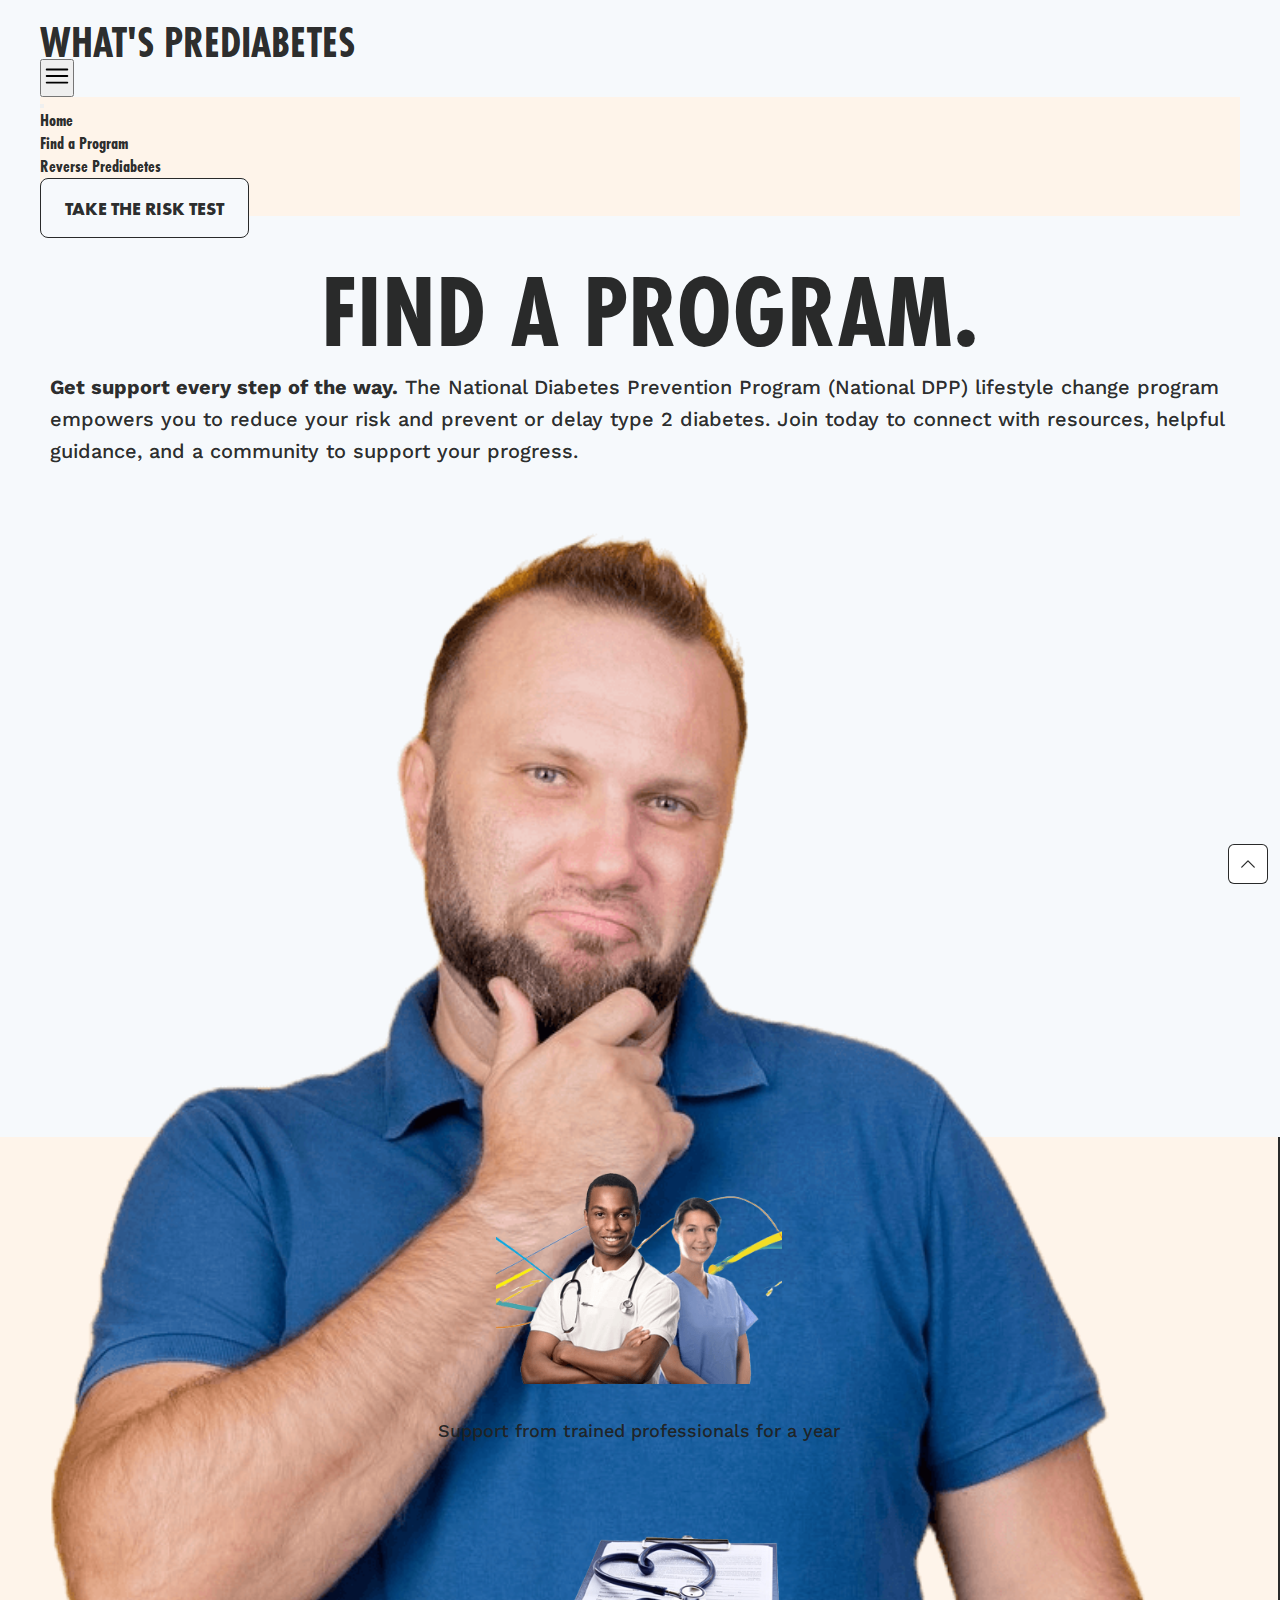
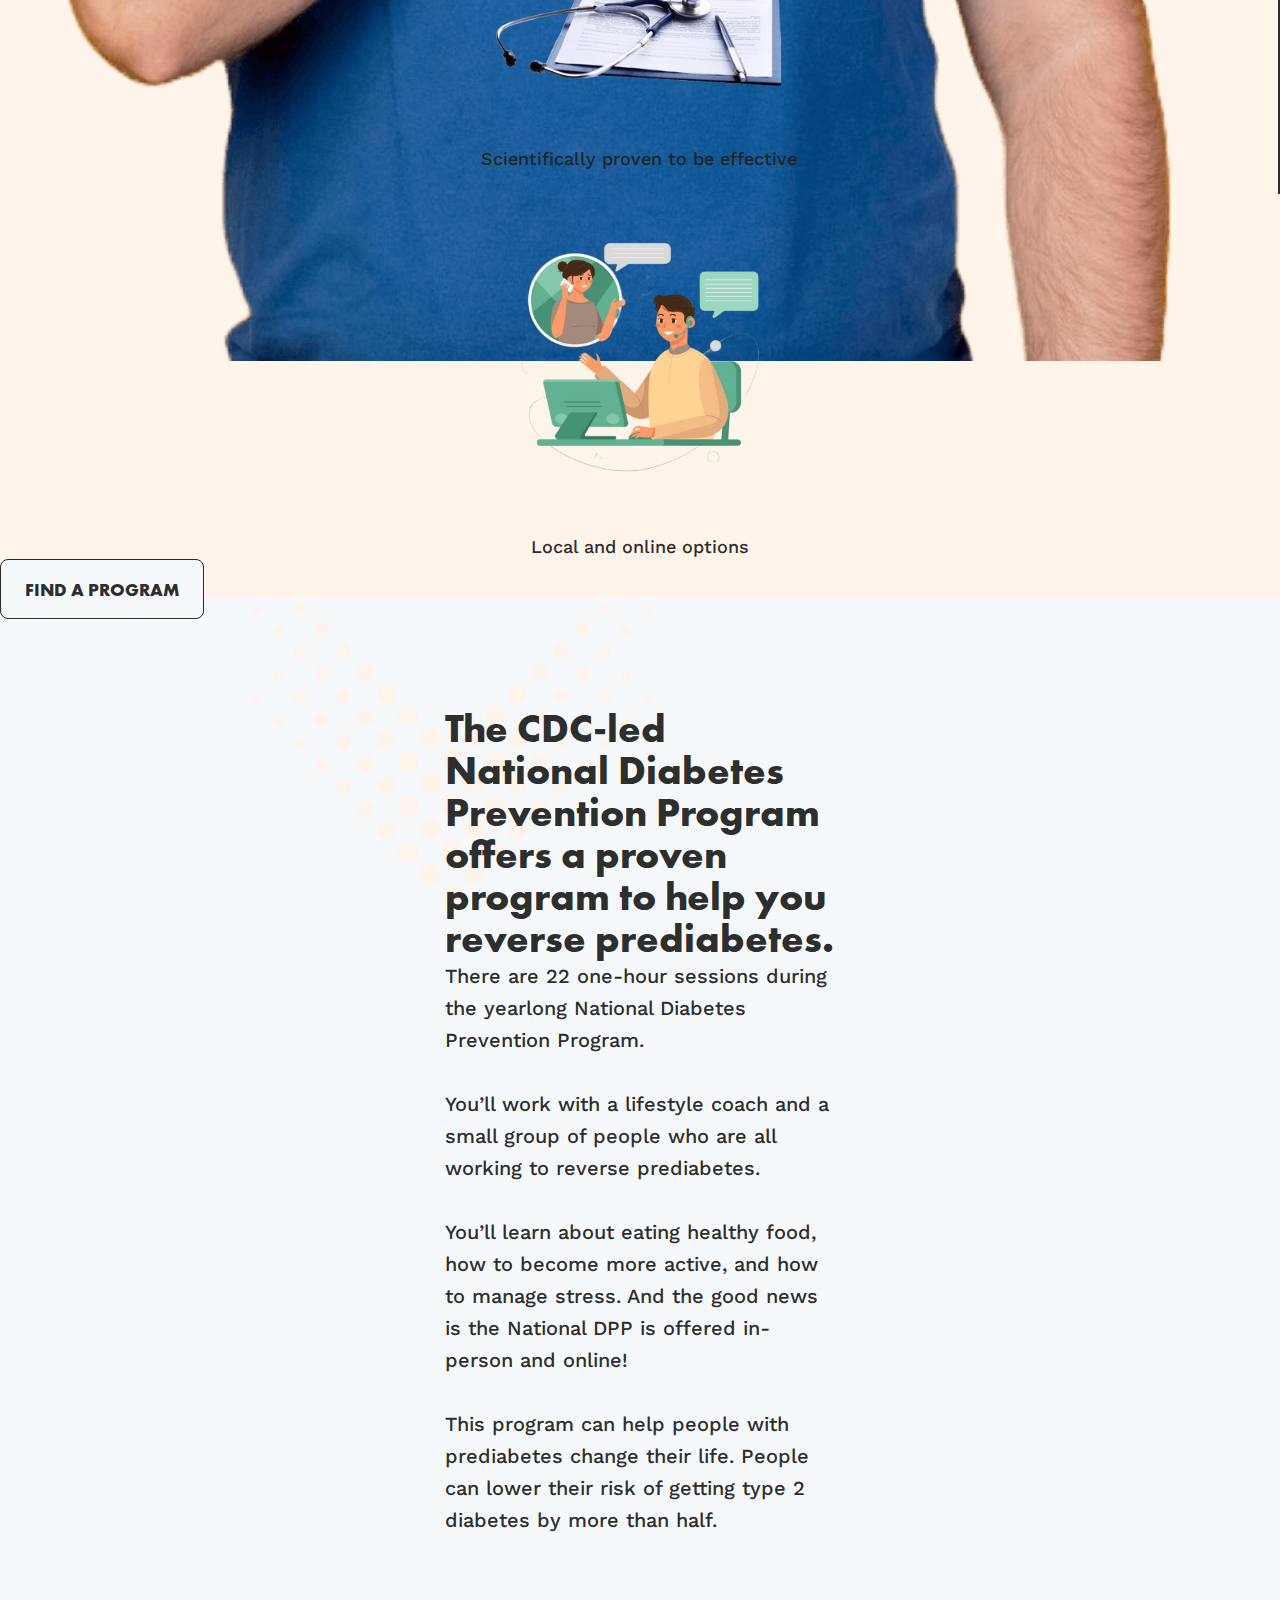
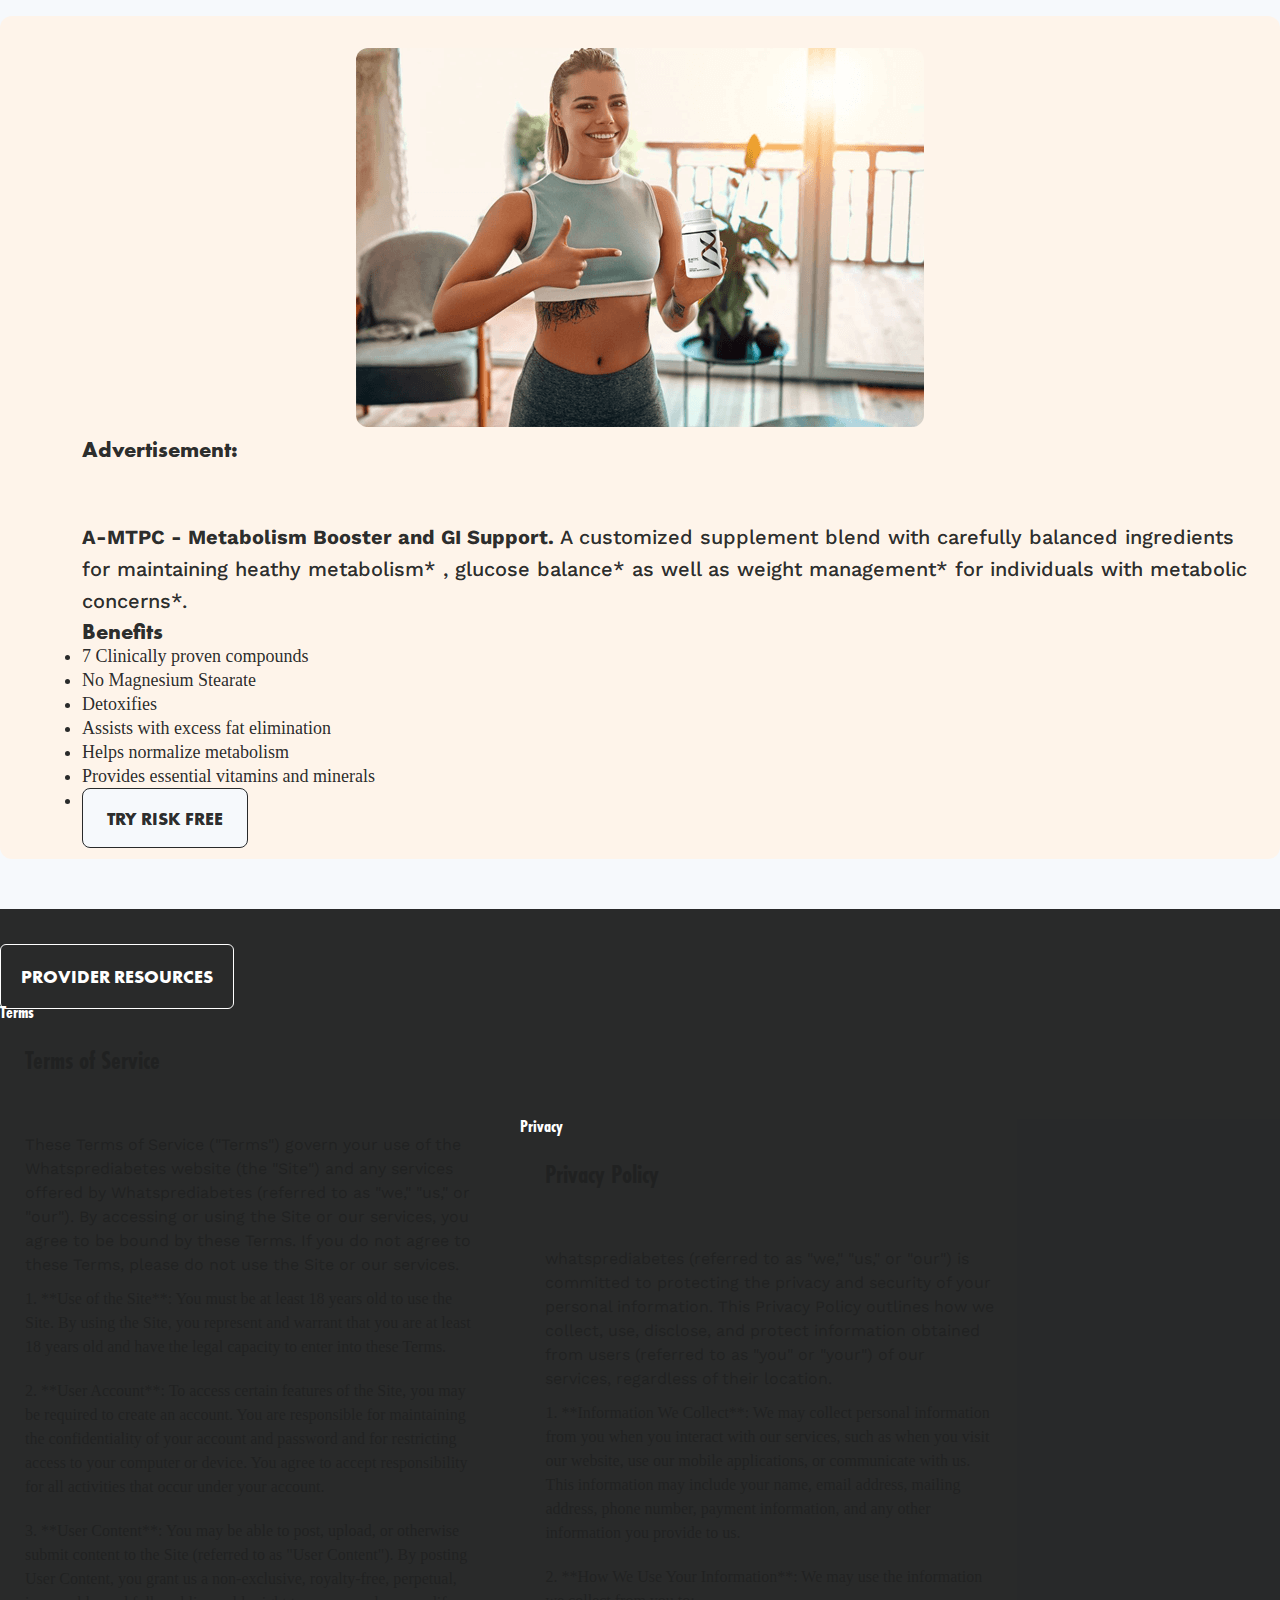
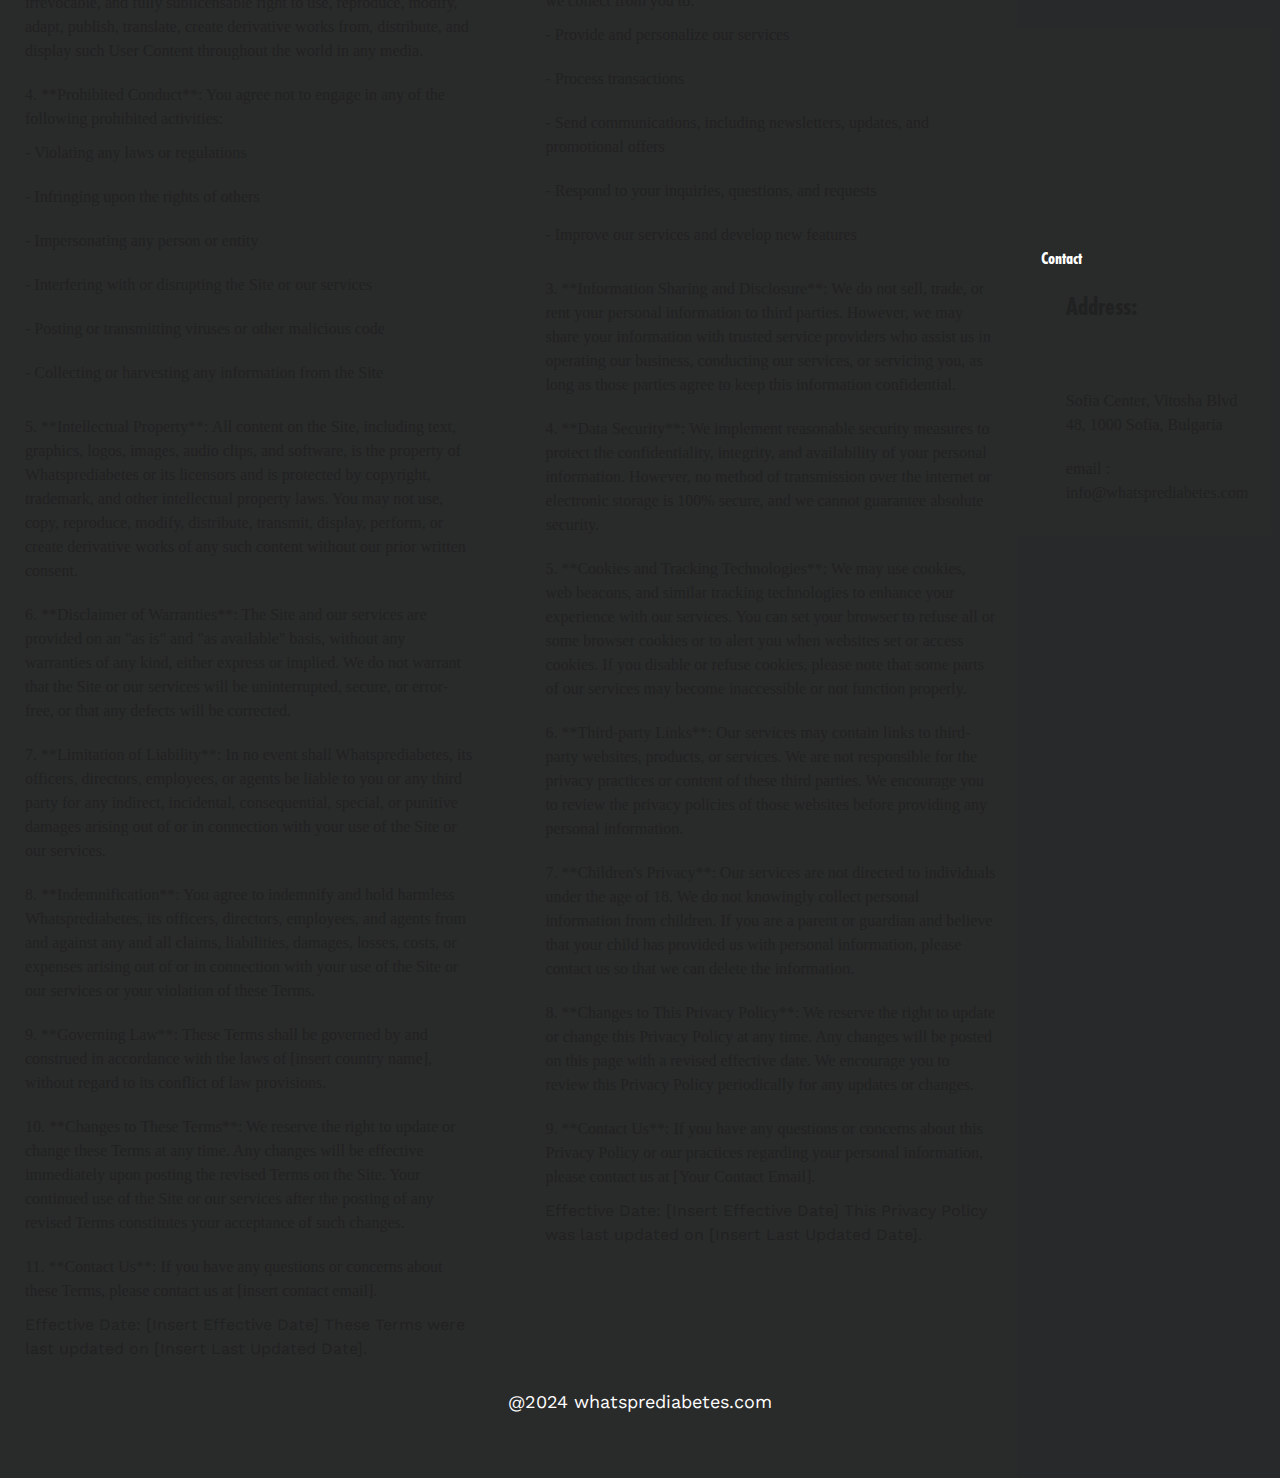
<file: find-a-program.html>
<!DOCTYPE html>
<html lang="en">
   <head>
      <meta charset="UTF-8" />
      <meta name="viewport" content="width=device-width, initial-scale=1.0" />
      <meta name="google" content="notranslate" />
      <meta name="generator" content="SEOmatic" />
      <meta name="description" content="Reversing prediabetes starts here. 1 in 3 American adults has prediabetes. Find out if you’re at risk for prediabetes today so you can reverse it and…" />
      <meta name="referrer" content="no-referrer-when-downgrade" />
      <meta name="robots" content="all" />
      <meta content="en_US" property="og:locale" />
      <meta content="Whats Prediabetes? | whatsprediabetes.com" property="og:site_name" />
      <meta content="website" property="og:type" />
      <meta content="https://whatsprediabetes.com/" property="og:url" />
      <meta content="Whats Prediabetes? | WhatsPrediabetes.com" property="og:title" />
      <meta
         content="Reversing prediabetes starts here. 1 in 3 American adults has prediabetes. Find out if you’re at risk for prediabetes today so you can reverse it and prevent type 2 diabetes."
         property="og:description"
      />
      <title>Do I have prediabetes?</title>
      <!-- Font Link -->
      <link href="https://fonts.googleapis.com/css2?family=Work+Sans:wght@400;500;600;700&display=swap" rel="stylesheet" />
      <link rel="preload" href="./assets/7994895953.woff2" as="font" type="font/woff2" crossorigin />

      <link href="https://fonts.googleapis.com/css2?family=PT+Sans:wght@400;700&display=swap" rel="stylesheet" />
      <!-- bootstrap link -->
      <link
         href="https://cdn.jsdelivr.net/npm/bootstrap@5.1.3/dist/css/bootstrap.min.css"
         rel="stylesheet"
         integrity="sha384-1BmE4kWBq78iYhFldvKuhfTAU6auU8tT94WrHftjDbrCEXSU1oBoqyl2QvZ6jIW3"
         crossorigin="anonymous"
      />

      <!--  coustom css -->
      <link rel="stylesheet" href="./style.css" />
      <link rel="stylesheet" href="./responsive.css" />
      <style>
         #loadingSpinner {
            display: none;
            position: fixed;
            top: 50%;
            left: 50%;
            transform: translate(-50%, -50%);
            z-index: 1000;
         }
      </style>
   </head>

   <body id="body">
      <header class="main-header">
         <nav class="navbar navbar-expand-xl bg-transparent text-brand">
            <a class="navbar-brand text-brand" href="./index.html">
               <h2 class="text-logo">what's prediabetes</h2>
            </a>
            <button
               class="navbar-toggler bg-transparent text-black px-3 py-2"
               type="button"
               data-bs-toggle="offcanvas"
               data-bs-target="#navbarOffcanvas"
               aria-controls="navbarOffcanvas"
               aria-expanded="false"
               aria-label="Toggle navigation"
            >
               <svg xmlns="http://www.w3.org/2000/svg" fill="none" width="30px" viewBox="0 0 24 24" stroke-width="1.5" stroke="currentColor" class="w-6 h-6">
                  <path stroke-linecap="round" stroke-linejoin="round" d="M3.75 6.75h16.5M3.75 12h16.5m-16.5 5.25h16.5" />
               </svg>
            </button>
            <div class="offcanvas offcanvas-end" id="navbarOffcanvas" tabindex="-1" aria-labelledby="offcanvasNavbarLabel">
               <div class="offcanvas-header">
                  <button type="button" class="btn-close text-reset" data-bs-dismiss="offcanvas" aria-label="Close"></button>
               </div>
               <div class="offcanvas-body">
                  <div class="navbar-nav justify-content-end flex-grow-1 pe-3">
                     <ul class="navbar-nav mb-2 mb-lg-0 gap-4 text-uppercase">
                        <li class="nav-item d-lg-none">
                           <a class="nav-link" href="./index.html" target="_self" title="">Home</a>
                        </li>
                        <li class="nav-item">
                           <a class="nav-link active" href="./index.html" target="_self" title="">Find a Program</a>
                        </li>
                        <li class="nav-item">
                           <a class="nav-link" href="./reverse-prediabetes/manage-weight.html" target="_self" title="">Reverse Prediabetes</a>
                        </li>
                        <li class="nav-item">
                           <a class="nav-link" href="./faq/prediabetes.html" target="_self" title="">Frequently Asked Questions</a>
                        </li>
                        <li class="nav-item">
                           <a class="takeRisk" href="./take-the-risk-test.html" target="_self" title="">Take the Risk Test</a>
                        </li>
                     </ul>
                  </div>
               </div>
            </div>
         </nav>
      </header>
      <section class="find-program-hero-section">
         <div class="container">
            <div class="row">
               <div class="col-md-6">
                  <div class="find-program-hero-box find-program-hero-box-first">
                     <h2 class="text_104 fw-bold text-brand">FIND A PROGRAM.</h2>
                     <p class="text_20 font-medium text-brand">
                        <strong>Get support every step of the way.</strong> The National Diabetes Prevention Program (National DPP) lifestyle change program empowers you to reduce your risk and
                        prevent or delay type 2 diabetes. Join today to connect with resources, helpful guidance, and a community to support your progress.
                     </p>
                  </div>
               </div>
               <div class="col-md-6">
                  <div class="find-program-hero-box find-program-hero-box-second">
                     <figure>
                        <img src="./assets/img/tinified_Find_Program/Male_01.png" alt="" />
                     </figure>
                  </div>
               </div>
            </div>
         </div>
         <section class="find-program-sub-section">
            <div class="container">
               <div class="row find-program-sub-wrapper position-relative">
                  <div class="col-md-4">
                     <div class="find-program-sub-box">
                        <figure>
                           <img src="./assets/img/tinified_Find_Program/Nurse01.png" alt="" />
                        </figure>
                        <p>Support from trained professionals for a year</p>
                     </div>
                  </div>
                  <div class="col-md-4">
                     <div class="find-program-sub-box">
                        <figure>
                           <img src="./assets/img/tinified_Find_Program/Science.png" alt="" />
                        </figure>
                        <p>Scientifically proven to be effective</p>
                     </div>
                  </div>
                  <div class="col-md-4">
                     <div class="find-program-sub-box">
                        <figure>
                           <img src="./assets/img/tinified_Find_Program/Local_online.png" alt="" />
                        </figure>
                        <p>Local and online options</p>
                     </div>
                  </div>
                  <div class="col-md-12 text-center">
                     <div class="py-5 my-5">
                        <a href="https://www.cdc.gov/diabetes/prevention/find-a-program.html/" class="takeRisk d-inline-block text-center w-25" target="_blank">Find a program</a>
                     </div>
                  </div>
               </div>
            </div>
         </section>
         <div class="find-program-third-sub-section">
            <div class="container">
               <div class="row find-program-third-row justify-content-center">
                  <div class="col-md-5">
                     <div class="find-program-third-box d-flex justify-content-center align-items-center">
                        <div class="find-program-third-box-svg">
                           <svg width="663" height="542" viewBox="0 0 663 542" fill="none" xmlns="http://www.w3.org/2000/svg">
                              <g clip-path="url(#clip0_2307_1245)">
                                 <path
                                    d="M6.81372 191.401C10.5708 191.401 13.6274 194.456 13.6274 198.21C13.6274 201.965 10.5708 205.02 6.81372 205.02C3.05662 205.02 -1.33528e-07 201.965 -2.97657e-07 198.21C-4.61786e-07 194.456 3.05662 191.401 6.81372 191.401Z"
                                    fill="#FFEA70"
                                 ></path>
                                 <path
                                    d="M51.1027 234.263C51.1027 229.729 47.4248 226.053 42.888 226.053C38.3512 226.053 34.6733 229.729 34.6733 234.263C34.6733 238.797 38.3512 242.473 42.888 242.473C47.4248 242.473 51.1027 238.797 51.1027 234.263Z"
                                    fill="#FFEA70"
                                 ></path>
                                 <path
                                    d="M78.9627 260.706C84.2481 260.706 88.5465 265.002 88.5465 270.284C88.5465 275.566 84.2481 279.862 78.9627 279.862C73.6773 279.862 69.3789 275.566 69.3789 270.284C69.3789 265.002 73.6773 260.706 78.9627 260.706Z"
                                    fill="#FFEA70"
                                 ></path>
                                 <path
                                    d="M115.037 295.39C121.118 295.39 126.022 300.291 126.022 306.369C126.022 312.446 121.118 317.347 115.037 317.347C108.956 317.347 104.052 312.446 104.052 306.369C104.052 300.291 108.956 295.39 115.037 295.39Z"
                                    fill="#FFEA70"
                                 ></path>
                                 <path
                                    d="M151.112 330.043C157.957 330.043 163.497 335.58 163.497 342.421C163.497 349.263 157.957 354.8 151.112 354.8C144.266 354.8 138.726 349.263 138.726 342.421C138.726 335.58 144.266 330.043 151.112 330.043Z"
                                    fill="#FFEA70"
                                 ></path>
                                 <path
                                    d="M187.186 364.727C194.796 364.727 200.941 370.901 200.941 378.474C200.941 386.047 194.764 392.22 187.186 392.22C179.608 392.22 173.431 386.047 173.431 378.474C173.431 370.901 179.608 364.727 187.186 364.727Z"
                                    fill="#FFEA70"
                                 ></path>
                                 <path
                                    d="M223.261 399.38C231.635 399.38 238.416 406.158 238.416 414.527C238.416 422.896 231.635 429.673 223.261 429.673C214.887 429.673 208.105 422.896 208.105 414.527C208.105 406.158 214.887 399.38 223.261 399.38Z"
                                    fill="#FFEA70"
                                 ></path>
                                 <path
                                    d="M259.367 434.033C268.505 434.033 275.923 441.447 275.923 450.58C275.923 459.712 268.505 467.126 259.367 467.126C250.229 467.126 242.81 459.712 242.81 450.58C242.81 441.447 250.229 434.033 259.367 434.033Z"
                                    fill="#FFEA70"
                                 ></path>
                                 <path
                                    d="M313.367 486.632C313.367 476.738 305.342 468.717 295.441 468.717C285.541 468.717 277.516 476.738 277.516 486.632C277.516 496.526 285.541 504.547 295.441 504.547C305.342 504.547 313.367 496.526 313.367 486.632Z"
                                    fill="#FFEA70"
                                 ></path>
                                 <path
                                    d="M350.842 522.685C350.842 512.017 342.19 503.37 331.516 503.37C320.842 503.37 312.189 512.017 312.189 522.685C312.189 533.352 320.842 542 331.516 542C342.19 542 350.842 533.352 350.842 522.685Z"
                                    fill="#FFEA70"
                                 ></path>
                                 <path
                                    d="M385.516 486.632C385.516 476.738 377.49 468.717 367.59 468.717C357.69 468.717 349.665 476.738 349.665 486.632C349.665 496.526 357.69 504.547 367.59 504.547C377.49 504.547 385.516 496.526 385.516 486.632Z"
                                    fill="#FFEA70"
                                 ></path>
                                 <path
                                    d="M403.665 434.033C412.803 434.033 420.222 441.447 420.222 450.58C420.222 459.712 412.803 467.126 403.665 467.126C394.527 467.126 387.108 459.712 387.108 450.58C387.108 441.447 394.527 434.033 403.665 434.033Z"
                                    fill="#FFEA70"
                                 ></path>
                                 <path
                                    d="M454.895 414.527C454.895 406.161 448.11 399.38 439.739 399.38C431.369 399.38 424.583 406.162 424.583 414.527C424.583 422.892 431.369 429.673 439.739 429.673C448.11 429.673 454.895 422.892 454.895 414.527Z"
                                    fill="#FFEA70"
                                 ></path>
                                 <path
                                    d="M475.814 364.727C483.424 364.727 489.569 370.901 489.569 378.474C489.569 386.047 483.392 392.22 475.814 392.22C468.236 392.22 462.059 386.047 462.059 378.474C462.059 370.901 468.236 364.727 475.814 364.727Z"
                                    fill="#FFEA70"
                                 ></path>
                                 <path
                                    d="M511.888 330.043C518.734 330.043 524.274 335.58 524.274 342.421C524.274 349.263 518.734 354.8 511.888 354.8C505.043 354.8 499.502 349.263 499.502 342.421C499.502 335.58 505.043 330.043 511.888 330.043Z"
                                    fill="#FFEA70"
                                 ></path>
                                 <path
                                    d="M547.963 295.39C554.044 295.39 558.948 300.291 558.948 306.369C558.948 312.446 554.044 317.347 547.963 317.347C541.881 317.347 536.978 312.446 536.978 306.369C536.978 300.291 541.881 295.39 547.963 295.39Z"
                                    fill="#FFEA70"
                                 ></path>
                                 <path
                                    d="M584.037 260.706C589.323 260.706 593.621 265.002 593.621 270.284C593.621 275.566 589.323 279.862 584.037 279.862C578.752 279.862 574.454 275.566 574.454 270.284C574.454 265.002 578.752 260.706 584.037 260.706Z"
                                    fill="#FFEA70"
                                 ></path>
                                 <path
                                    d="M620.112 226.053C624.633 226.053 628.326 229.713 628.326 234.263C628.326 238.814 624.665 242.473 620.112 242.473C615.559 242.473 611.897 238.814 611.897 234.263C611.897 229.713 615.559 226.053 620.112 226.053Z"
                                    fill="#FFEA70"
                                 ></path>
                                 <path
                                    d="M656.186 191.401C659.943 191.401 663 194.456 663 198.21C663 201.965 659.943 205.02 656.186 205.02C652.429 205.02 649.373 201.965 649.373 198.21C649.373 194.456 652.429 191.401 656.186 191.401Z"
                                    fill="#FFEA70"
                                 ></path>
                                 <path
                                    d="M42.888 150.702C47.4093 150.702 51.1027 154.362 51.1027 158.912C51.1027 163.462 47.4411 167.122 42.888 167.122C38.3349 167.122 34.6733 163.462 34.6733 158.912C34.6733 154.362 38.3349 150.702 42.888 150.702Z"
                                    fill="#FFEA70"
                                 ></path>
                                 <path
                                    d="M78.9627 185.387C84.2481 185.387 88.5465 189.683 88.5465 194.965C88.5465 200.247 84.2481 204.543 78.9627 204.543C73.6773 204.543 69.3789 200.247 69.3789 194.965C69.3789 189.683 73.6773 185.387 78.9627 185.387Z"
                                    fill="#FFEA70"
                                 ></path>
                                 <path
                                    d="M115.037 220.039C121.118 220.039 126.022 224.94 126.022 231.017C126.022 237.095 121.118 241.996 115.037 241.996C108.956 241.996 104.052 237.095 104.052 231.017C104.052 224.94 108.956 220.039 115.037 220.039Z"
                                    fill="#FFEA70"
                                 ></path>
                                 <path
                                    d="M151.112 254.692C157.957 254.692 163.497 260.229 163.497 267.07C163.497 273.911 157.957 279.448 151.112 279.448C144.266 279.448 138.726 273.911 138.726 267.07C138.726 260.229 144.266 254.692 151.112 254.692Z"
                                    fill="#FFEA70"
                                 ></path>
                                 <path
                                    d="M187.186 289.376C194.796 289.376 200.941 295.55 200.941 303.123C200.941 310.696 194.764 316.869 187.186 316.869C179.608 316.869 173.431 310.696 173.431 303.123C173.431 295.55 179.608 289.376 187.186 289.376Z"
                                    fill="#FFEA70"
                                 ></path>
                                 <path
                                    d="M223.261 324.029C231.635 324.029 238.416 330.807 238.416 339.176C238.416 347.544 231.635 354.322 223.261 354.322C214.887 354.322 208.105 347.544 208.105 339.176C208.105 330.807 214.887 324.029 223.261 324.029Z"
                                    fill="#FFEA70"
                                 ></path>
                                 <path
                                    d="M259.367 358.713C268.505 358.713 275.923 366.128 275.923 375.26C275.923 384.393 268.505 391.807 259.367 391.807C250.229 391.807 242.81 384.393 242.81 375.26C242.81 366.128 250.229 358.713 259.367 358.713Z"
                                    fill="#FFEA70"
                                 ></path>
                                 <path
                                    d="M313.367 411.281C313.367 401.387 305.342 393.366 295.441 393.366C285.541 393.366 277.516 401.387 277.516 411.281C277.516 421.175 285.541 429.196 295.441 429.196C305.342 429.196 313.367 421.175 313.367 411.281Z"
                                    fill="#FFEA70"
                                 ></path>
                                 <path
                                    d="M350.842 447.334C350.842 436.666 342.19 428.019 331.516 428.019C320.842 428.019 312.189 436.666 312.189 447.334C312.189 458.001 320.842 466.649 331.516 466.649C342.19 466.649 350.842 458.001 350.842 447.334Z"
                                    fill="#FFEA70"
                                 ></path>
                                 <path
                                    d="M385.516 411.281C385.516 401.387 377.49 393.366 367.59 393.366C357.69 393.366 349.665 401.387 349.665 411.281C349.665 421.175 357.69 429.196 367.59 429.196C377.49 429.196 385.516 421.175 385.516 411.281Z"
                                    fill="#FFEA70"
                                 ></path>
                                 <path
                                    d="M403.665 358.713C412.803 358.713 420.222 366.128 420.222 375.26C420.222 384.393 412.803 391.807 403.665 391.807C394.527 391.807 387.108 384.393 387.108 375.26C387.108 366.128 394.527 358.713 403.665 358.713Z"
                                    fill="#FFEA70"
                                 ></path>
                                 <path
                                    d="M454.895 339.176C454.895 330.81 448.11 324.029 439.739 324.029C431.369 324.029 424.583 330.81 424.583 339.176C424.583 347.541 431.369 354.322 439.739 354.322C448.11 354.322 454.895 347.541 454.895 339.176Z"
                                    fill="#FFEA70"
                                 ></path>
                                 <path
                                    d="M475.814 289.376C483.424 289.376 489.569 295.55 489.569 303.123C489.569 310.696 483.392 316.869 475.814 316.869C468.236 316.869 462.059 310.696 462.059 303.123C462.059 295.55 468.236 289.376 475.814 289.376Z"
                                    fill="#FFEA70"
                                 ></path>
                                 <path
                                    d="M511.888 254.692C518.734 254.692 524.274 260.229 524.274 267.07C524.274 273.911 518.734 279.448 511.888 279.448C505.043 279.448 499.502 273.911 499.502 267.07C499.502 260.229 505.043 254.692 511.888 254.692Z"
                                    fill="#FFEA70"
                                 ></path>
                                 <path
                                    d="M547.963 220.039C554.044 220.039 558.948 224.94 558.948 231.017C558.948 237.095 554.044 241.996 547.963 241.996C541.881 241.996 536.978 237.095 536.978 231.017C536.978 224.94 541.881 220.039 547.963 220.039Z"
                                    fill="#FFEA70"
                                 ></path>
                                 <path
                                    d="M584.037 185.387C589.323 185.387 593.621 189.683 593.621 194.965C593.621 200.247 589.323 204.543 584.037 204.543C578.752 204.543 574.454 200.247 574.454 194.965C574.454 189.683 578.752 185.387 584.037 185.387Z"
                                    fill="#FFEA70"
                                 ></path>
                                 <path
                                    d="M620.112 150.702C624.633 150.702 628.326 154.362 628.326 158.912C628.326 163.462 624.665 167.122 620.112 167.122C615.559 167.122 611.897 163.462 611.897 158.912C611.897 154.362 615.559 150.702 620.112 150.702Z"
                                    fill="#FFEA70"
                                 ></path>
                                 <path
                                    d="M6.81372 40.6987C10.5708 40.6987 13.6274 43.7534 13.6274 47.5083C13.6274 51.2631 10.5708 54.3179 6.81372 54.3179C3.05662 54.3179 -1.33528e-07 51.2631 -2.97657e-07 47.5083C-4.61786e-07 43.7534 3.05662 40.6987 6.81372 40.6987Z"
                                    fill="#FFEA70"
                                 ></path>
                                 <path
                                    d="M42.888 75.3511C47.4093 75.3511 51.1027 79.0104 51.1027 83.5608C51.1027 88.1111 47.4411 91.7705 42.888 91.7705C38.3349 91.7705 34.6733 88.1111 34.6733 83.5608C34.6733 79.0104 38.3349 75.3511 42.888 75.3511Z"
                                    fill="#FFEA70"
                                 ></path>
                                 <path
                                    d="M78.9627 110.036C84.2481 110.036 88.5465 114.331 88.5465 119.614C88.5465 124.896 84.2481 129.192 78.9627 129.192C73.6773 129.192 69.3789 124.896 69.3789 119.614C69.3789 114.331 73.6773 110.036 78.9627 110.036Z"
                                    fill="#FFEA70"
                                 ></path>
                                 <path
                                    d="M115.037 144.688C121.118 144.688 126.022 149.588 126.022 155.666C126.022 161.744 121.118 166.644 115.037 166.644C108.956 166.644 104.052 161.744 104.052 155.666C104.052 149.588 108.956 144.688 115.037 144.688Z"
                                    fill="#FFEA70"
                                 ></path>
                                 <path
                                    d="M151.112 179.373C157.957 179.373 163.497 184.91 163.497 191.751C163.497 198.592 157.957 204.129 151.112 204.129C144.266 204.129 138.726 198.592 138.726 191.751C138.726 184.91 144.266 179.373 151.112 179.373Z"
                                    fill="#FFEA70"
                                 ></path>
                                 <path
                                    d="M187.186 214.025C194.796 214.025 200.941 220.199 200.941 227.772C200.941 235.345 194.764 241.518 187.186 241.518C179.608 241.518 173.431 235.345 173.431 227.772C173.431 220.199 179.608 214.025 187.186 214.025Z"
                                    fill="#FFEA70"
                                 ></path>
                                 <path
                                    d="M223.261 248.678C231.635 248.678 238.416 255.456 238.416 263.824C238.416 272.193 231.635 278.971 223.261 278.971C214.887 278.971 208.105 272.193 208.105 263.824C208.105 255.456 214.887 248.678 223.261 248.678Z"
                                    fill="#FFEA70"
                                 ></path>
                                 <path
                                    d="M275.923 299.877C275.923 290.739 268.511 283.33 259.367 283.33C250.223 283.33 242.81 290.739 242.81 299.877C242.81 309.016 250.223 316.424 259.367 316.424C268.511 316.424 275.923 309.016 275.923 299.877Z"
                                    fill="#FFEA70"
                                 ></path>
                                 <path
                                    d="M313.367 335.93C313.367 326.036 305.342 318.015 295.441 318.015C285.541 318.015 277.516 326.036 277.516 335.93C277.516 345.824 285.541 353.845 295.441 353.845C305.342 353.845 313.367 345.824 313.367 335.93Z"
                                    fill="#FFEA70"
                                 ></path>
                                 <path
                                    d="M350.842 371.983C350.842 361.315 342.19 352.667 331.516 352.667C320.842 352.667 312.189 361.315 312.189 371.983C312.189 382.65 320.842 391.298 331.516 391.298C342.19 391.298 350.842 382.65 350.842 371.983Z"
                                    fill="#FFEA70"
                                 ></path>
                                 <path
                                    d="M385.516 335.93C385.516 326.036 377.49 318.015 367.59 318.015C357.69 318.015 349.665 326.036 349.665 335.93C349.665 345.824 357.69 353.845 367.59 353.845C377.49 353.845 385.516 345.824 385.516 335.93Z"
                                    fill="#FFEA70"
                                 ></path>
                                 <path
                                    d="M420.222 299.877C420.222 290.739 412.809 283.33 403.665 283.33C394.521 283.33 387.108 290.739 387.108 299.877C387.108 309.016 394.521 316.424 403.665 316.424C412.809 316.424 420.222 309.016 420.222 299.877Z"
                                    fill="#FFEA70"
                                 ></path>
                                 <path
                                    d="M454.895 263.824C454.895 255.459 448.11 248.678 439.739 248.678C431.369 248.678 424.583 255.459 424.583 263.824C424.583 272.19 431.369 278.971 439.739 278.971C448.11 278.971 454.895 272.19 454.895 263.824Z"
                                    fill="#FFEA70"
                                 ></path>
                                 <path
                                    d="M475.814 214.025C483.424 214.025 489.569 220.199 489.569 227.772C489.569 235.345 483.392 241.518 475.814 241.518C468.236 241.518 462.059 235.345 462.059 227.772C462.059 220.199 468.236 214.025 475.814 214.025Z"
                                    fill="#FFEA70"
                                 ></path>
                                 <path
                                    d="M511.888 179.373C518.734 179.373 524.274 184.91 524.274 191.751C524.274 198.592 518.734 204.129 511.888 204.129C505.043 204.129 499.502 198.592 499.502 191.751C499.502 184.91 505.043 179.373 511.888 179.373Z"
                                    fill="#FFEA70"
                                 ></path>
                                 <path
                                    d="M547.963 144.688C554.044 144.688 558.948 149.588 558.948 155.666C558.948 161.744 554.044 166.644 547.963 166.644C541.881 166.644 536.978 161.744 536.978 155.666C536.978 149.588 541.881 144.688 547.963 144.688Z"
                                    fill="#FFEA70"
                                 ></path>
                                 <path
                                    d="M584.037 110.036C589.323 110.036 593.621 114.331 593.621 119.614C593.621 124.896 589.323 129.192 584.037 129.192C578.752 129.192 574.454 124.896 574.454 119.614C574.454 114.331 578.752 110.036 584.037 110.036Z"
                                    fill="#FFEA70"
                                 ></path>
                                 <path
                                    d="M620.112 75.3511C624.633 75.3511 628.326 79.0104 628.326 83.5608C628.326 88.1111 624.665 91.7705 620.112 91.7705C615.559 91.7705 611.897 88.1111 611.897 83.5608C611.897 79.0104 615.559 75.3511 620.112 75.3511Z"
                                    fill="#FFEA70"
                                 ></path>
                                 <path
                                    d="M656.186 40.6984C659.943 40.6984 663 43.7532 663 47.508C663 51.2629 659.943 54.3176 656.186 54.3176C652.429 54.3176 649.373 51.2629 649.373 47.508C649.373 43.7532 652.429 40.6984 656.186 40.6984Z"
                                    fill="#FFEA70"
                                 ></path>
                                 <path
                                    d="M42.888 -3.59074e-07C47.4093 -5.56705e-07 51.1027 3.65937 51.1027 8.20972C51.1027 12.7601 47.4411 16.4194 42.888 16.4194C38.3349 16.4194 34.6733 12.7601 34.6733 8.20972C34.6733 3.65937 38.3349 -1.60053e-07 42.888 -3.59074e-07Z"
                                    fill="#FFEA70"
                                 ></path>
                                 <path
                                    d="M78.9627 34.6844C84.2481 34.6844 88.5465 38.9801 88.5465 44.2624C88.5465 49.5446 84.2481 53.8403 78.9627 53.8403C73.6773 53.8403 69.3789 49.5446 69.3789 44.2624C69.3789 38.9801 73.6773 34.6844 78.9627 34.6844Z"
                                    fill="#FFEA70"
                                 ></path>
                                 <path
                                    d="M115.037 69.337C121.118 69.337 126.022 74.2374 126.022 80.3151C126.022 86.3929 121.118 91.2932 115.037 91.2932C108.956 91.2932 104.052 86.3929 104.052 80.3151C104.052 74.2374 108.956 69.337 115.037 69.337Z"
                                    fill="#FFEA70"
                                 ></path>
                                 <path
                                    d="M151.112 104.021C157.957 104.021 163.497 109.558 163.497 116.4C163.497 123.241 157.957 128.778 151.112 128.778C144.266 128.778 138.726 123.241 138.726 116.4C138.726 109.558 144.266 104.021 151.112 104.021Z"
                                    fill="#FFEA70"
                                 ></path>
                                 <path
                                    d="M187.186 138.674C194.796 138.674 200.941 144.847 200.941 152.421C200.941 159.994 194.764 166.167 187.186 166.167C179.608 166.167 173.431 159.994 173.431 152.421C173.431 144.847 179.608 138.674 187.186 138.674Z"
                                    fill="#FFEA70"
                                 ></path>
                                 <path
                                    d="M223.261 173.327C231.635 173.327 238.416 180.104 238.416 188.473C238.416 196.842 231.635 203.62 223.261 203.62C214.887 203.62 208.105 196.842 208.105 188.473C208.105 180.104 214.887 173.327 223.261 173.327Z"
                                    fill="#FFEA70"
                                 ></path>
                                 <path
                                    d="M275.923 224.526C275.923 215.388 268.511 207.979 259.367 207.979C250.223 207.979 242.81 215.388 242.81 224.526C242.81 233.665 250.223 241.073 259.367 241.073C268.511 241.073 275.923 233.665 275.923 224.526Z"
                                    fill="#FFEA70"
                                 ></path>
                                 <path
                                    d="M313.367 260.611C313.367 250.716 305.342 242.696 295.441 242.696C285.541 242.696 277.516 250.716 277.516 260.611C277.516 270.505 285.541 278.526 295.441 278.526C305.342 278.526 313.367 270.505 313.367 260.611Z"
                                    fill="#FFEA70"
                                 ></path>
                                 <path
                                    d="M350.842 296.663C350.842 285.996 342.19 277.348 331.516 277.348C320.842 277.348 312.189 285.996 312.189 296.663C312.189 307.331 320.842 315.979 331.516 315.979C342.19 315.979 350.842 307.331 350.842 296.663Z"
                                    fill="#FFEA70"
                                 ></path>
                                 <path
                                    d="M385.516 260.611C385.516 250.716 377.49 242.696 367.59 242.696C357.69 242.696 349.665 250.716 349.665 260.611C349.665 270.505 357.69 278.526 367.59 278.526C377.49 278.526 385.516 270.505 385.516 260.611Z"
                                    fill="#FFEA70"
                                 ></path>
                                 <path
                                    d="M420.222 224.526C420.222 215.388 412.809 207.979 403.665 207.979C394.521 207.979 387.108 215.388 387.108 224.526C387.108 233.665 394.521 241.073 403.665 241.073C412.809 241.073 420.222 233.665 420.222 224.526Z"
                                    fill="#FFEA70"
                                 ></path>
                                 <path
                                    d="M454.895 188.473C454.895 180.108 448.11 173.327 439.739 173.327C431.369 173.327 424.583 180.108 424.583 188.473C424.583 196.839 431.369 203.62 439.739 203.62C448.11 203.62 454.895 196.839 454.895 188.473Z"
                                    fill="#FFEA70"
                                 ></path>
                                 <path
                                    d="M475.814 138.674C483.424 138.674 489.569 144.847 489.569 152.421C489.569 159.994 483.392 166.167 475.814 166.167C468.236 166.167 462.059 159.994 462.059 152.421C462.059 144.847 468.236 138.674 475.814 138.674Z"
                                    fill="#FFEA70"
                                 ></path>
                                 <path
                                    d="M511.888 104.021C518.734 104.021 524.274 109.558 524.274 116.4C524.274 123.241 518.734 128.778 511.888 128.778C505.043 128.778 499.502 123.241 499.502 116.4C499.502 109.558 505.043 104.021 511.888 104.021Z"
                                    fill="#FFEA70"
                                 ></path>
                                 <path
                                    d="M547.963 69.337C554.044 69.337 558.948 74.2374 558.948 80.3151C558.948 86.3929 554.044 91.2932 547.963 91.2932C541.881 91.2932 536.978 86.3929 536.978 80.3151C536.978 74.2374 541.881 69.337 547.963 69.337Z"
                                    fill="#FFEA70"
                                 ></path>
                                 <path
                                    d="M584.037 34.6844C589.323 34.6844 593.621 38.9801 593.621 44.2624C593.621 49.5446 589.323 53.8403 584.037 53.8403C578.752 53.8403 574.454 49.5446 574.454 44.2624C574.454 38.9801 578.752 34.6844 584.037 34.6844Z"
                                    fill="#FFEA70"
                                 ></path>
                                 <path
                                    d="M620.112 -3.59075e-07C624.633 -5.56705e-07 628.326 3.65937 628.326 8.20972C628.326 12.7601 624.665 16.4194 620.112 16.4194C615.559 16.4194 611.897 12.7601 611.897 8.20972C611.897 3.65937 615.559 -1.60053e-07 620.112 -3.59075e-07Z"
                                    fill="#FFEA70"
                                 ></path>
                              </g>
                              <defs>
                                 <clipPath id="clip0_2307_1245">
                                    <rect width="542" height="663" fill="white" transform="translate(0 542) rotate(-90)"></rect>
                                 </clipPath>
                              </defs>
                           </svg>
                        </div>
                        <h3 class="text_40 text-brand fw-bold">The CDC-led National Diabetes Prevention Program offers a proven program to help you reverse prediabetes.</h3>
                     </div>
                  </div>
                  <div class="col-md-5">
                     <div class="find-program-third-box">
                        <p class="text_20 font-medium text-brand">
                           There are 22 one-hour sessions during the yearlong National Diabetes Prevention Program.
                           <br /><br />
                           You’ll work with a lifestyle coach and a small group of people who are all working to reverse prediabetes.
                           <br /><br />

                           You’ll learn about eating healthy food, how to become more active, and how to manage stress. And the good news is the National DPP is offered in-person and online!
                           <br /><br />

                           This program can help people with prediabetes change their life. People can lower their risk of getting type 2 diabetes by more than half.
                        </p>
                     </div>
                  </div>
               </div>
            </div>
         </div>
      </section>
      <!-- <section class="imagine-yourself-section">
         <div class="container mx-auto">
            <div class="row justify-content-center">
               <div class="col-md-5">
                  <div class="imagine-yourself-box text-center">
                     <h3 class="text_40 fw-bold text-brand mb-3">Imagine yourself one year from now–you've tackled your prediabetes.</h3>
                     <p class="text_20 font-medium">
                        Learn about the National Diabetes Prevention Program lifestyle change program and how healthy lifestyle changes can reverse your diagnosis of prediabetes today:
                     </p>
                  </div>
               </div>
               <div class="col-md-9 pb-5">
                  <iframe
                     src="https://www.youtube-nocookie.com/embed/k_XoHSIG20U?feature=oembed&amp;enablejsapi=1&amp;origin=https%3A%2F%2Fdoihaveprediabetes.org"
                     frameborder="0"
                     allow="accelerometer; autoplay; clipboard-write; encrypted-media; gyroscope; picture-in-picture; web-share"
                     allowfullscreen=""
                     title="Imagine: You and the National Diabetes Prevention Program"
                     class="max-w-full h-auto aspect-video rounded-2xl"
                     data-gtm-yt-inspected-2772391_242="true"
                     id="510029638"
                     data-gtm-yt-inspected-2772391_181="true"
                     data-gtm-yt-inspected-8="true"
                  ></iframe>
                  <figcaption class="">
                     <a
                        class="d-flex justify-content-end align-items-center pt-3 gap-3 text-brand text_20"
                        href="https://doihaveprediabetes.org/uploads/video/CDC_DDT_NationalDPP-Video_ImagineYou_AnnotatedTranscript.pdf"
                     >
                        <svg xmlns="http://www.w3.org/2000/svg" width="24" height="24" fill="none" viewBox="0 0 24 24">
                           <path
                              stroke="currentColor"
                              stroke-linecap="round"
                              stroke-linejoin="round"
                              stroke-width="1.5"
                              d="M17.1324 23.0004C20.3725 23.0004 22.9992 20.3738 22.9992 17.1336C22.9992 13.8935 20.3725 11.2668 17.1324 11.2668C13.8923 11.2668 11.2656 13.8935 11.2656 17.1336C11.2656 20.3738 13.8923 23.0004 17.1324 23.0004Z"
                           ></path>
                           <path stroke="currentColor" stroke-linecap="round" stroke-linejoin="round" stroke-width="1.5" d="M17.1328 14.2004V20.0672"></path>
                           <path stroke="currentColor" stroke-linecap="round" stroke-linejoin="round" stroke-width="1.5" d="M17.1336 20.067L14.9336 17.8669"></path>
                           <path stroke="currentColor" stroke-linecap="round" stroke-linejoin="round" stroke-width="1.5" d="M17.1328 20.067L19.3329 17.8669"></path>
                           <path
                              stroke="currentColor"
                              stroke-linecap="round"
                              stroke-linejoin="round"
                              stroke-width="1.5"
                              d="M8.33348 21H2.4667C2.0777 21 1.70464 20.8455 1.42959 20.5704C1.15453 20.2954 1 19.9223 1 19.5333V2.4667C1 2.0777 1.15453 1.70464 1.42959 1.42959C1.70464 1.15453 2.0777 1 2.4667 1H12.8587C13.0514 0.999913 13.2421 1.03778 13.4201 1.11143C13.5982 1.18508 13.7599 1.29308 13.8962 1.42925L16.7054 4.23651C16.8417 4.37269 16.9499 4.53441 17.0237 4.71242C17.0976 4.89043 17.1356 5.08124 17.1356 5.27395V8.33348"
                           ></path>
                           <line x1="4.75" x2="11.463" y1="5.25" y2="5.25" stroke="currentColor" stroke-linecap="round" stroke-width="1.5"></line>
                           <line x1="4.75" x2="11.463" y1="9.25" y2="9.25" stroke="currentColor" stroke-linecap="round" stroke-width="1.5"></line>
                           <path stroke="currentColor" stroke-linecap="round" stroke-width="1.5" d="M5 13H8.10675"></path>
                           <path stroke="currentColor" stroke-linecap="round" stroke-width="1.5" d="M5 17H7.10675"></path>
                        </svg>
                        <span class="">Download Transcript</span>
                     </a>
                  </figcaption>
               </div>
               <div class="col-md-6">
                  <div class="d-flex flex-column text-center mt-5">
                     <h3 class="text_40 fw-bold text-brand getting-started">Getting started is just a click away ↓</h3>
                     <div class="py-3 my-3">
                        <a href="https://www.cdc.gov/diabetes/prevention/find-a-program.html/" class="takeRisk d-inline-block text-center w-25">Find a program</a>
                     </div>
                  </div>
               </div>
               <div class="col-md-12">
                  <div class="row question-row">
                     <div class="col-md-6">
                        <div class="question-box question-box-l">
                           <h3 class="text_40 fw-bold text-brand">Can I join a program?</h3>
                           <p class="text_20 font-medium text-brand">
                              Tell your doctor that you may want to join National Diabetes Prevention Program lifestyle change program.​​
                              <br />

                              ​​​Your doctor will tell you if the program is right for you.​​
                              <br />

                              ​​​Eligibility is based on: ​​
                              <br />

                              • Your body mass index (which is calculated from your height and weight). ​
                              <br />

                              ​​• Your blood sugar levels (shown by a blood test).​
                              <br />

                              • Y​our age (you must be 18 or older). ​
                              <br />

                              ​​• Whether you have a history of gestational diabetes (you got diabetes when you were pregnant).​
                              <br />

                              You may also join based on results from the <br />
                              <a href="https://doihaveprediabetes.org/take-the-risk-test" class="">online risk test</a>.
                           </p>
                        </div>
                     </div>
                     <div class="col-md-6">
                        <div class="question-box">
                           <h3 class="text_40 fw-bold text-brand">Do I have to pay?</h3>
                           <p class="text_20 font-medium text-brand">
                              Your insurance provider or employer may help pay for the program. For some people, there may be a cost.
                              <br /><br />
                              Check with your insurance provider or employer to see if they can cover the cost.
                              <br /><br />

                              CDC does not endorse private products, services, or enterprises.
                           </p>
                        </div>
                     </div>
                  </div>
               </div>
            </div>
         </div>
      </section> -->
      <section class="ad-section">
         <div class="container mx-auto">
            <div class="row">
               <div class="col-md-12">
                  <div class="reverse-tab-content-box row align-items-center">
                     <div class="col-md-6">
                        <figure class="seniors-img">
                           <img src="./assets/img/tinfied-ad/Ad1.png" alt="" />
                        </figure>
                     </div>
                     <div class="col-md-6">
                        <div class="strength strength-ad">
                           <h3 class="mb-0">Advertisement:</h3>
                           <p class="text_20 font-medium text-left mt-0 mb-0">
                              <strong> A-MTPC - Metabolism Booster and GI Support.</strong> A customized supplement blend with carefully balanced ingredients for maintaining heathy metabolism* ,
                              glucose balance* as well as weight management* for individuals with metabolic concerns*.
                           </p>
                           <h4 class="mb-0">Benefits</h4>
                           <ul>
                              <li>7 Clinically proven compounds</li>
                              <li>No Magnesium Stearate</li>
                              <li>Detoxifies</li>
                              <li>Assists with excess fat elimination</li>
                              <li>Helps normalize metabolism</li>
                              <li>Provides essential vitamins and minerals</li>
                              <li>Easy on Stomach</li>
                           </ul>
                           <a href="https://wellnessbay.xyz/products/%CE%B1-mtpc" class="takeRisk w-50 d-inline-block mt-4 text-center" target="_blank"> Try Risk Free </a>
                        </div>
                     </div>
                  </div>
               </div>
            </div>
         </div>
      </section>
      <footer class="footer">
         <div class="container mx-auto">
            <div class="row justify-content-center">
               <div class="col-md-10">
                  <div class="d-flex align-items-center gap-4 justify-content-center">
                     <a class="footer-a" href="https://www.cdc.gov/diabetes/prevention/details-about-the-program.html" target="_blank">Provider Resources</a>
                  </div>
               </div>

               <div class="col-md-10 mt-2">
                  <ul class="footer-ul">
                     <li>
                        <button type="button" class="" data-bs-toggle="modal" data-bs-target="#staticBackdrop">Terms</button>

                        <!-- Modal -->
                        <div class="modal fade" id="staticBackdrop" data-bs-backdrop="static" data-bs-keyboard="false" tabindex="-1" aria-labelledby="staticBackdropLabel" aria-hidden="true">
                           <div class="modal-dialog">
                              <div class="modal-content">
                                 <div class="modal-header">
                                    <h5 class="modal-title" id="staticBackdropLabel">Terms of Service</h5>
                                    <button type="button" class="btn-close" data-bs-dismiss="modal" aria-label="Close"></button>
                                 </div>
                                 <div class="modal-body">
                                    <p>
                                       These Terms of Service ("Terms") govern your use of the Whatsprediabetes website (the "Site") and any services offered by Whatsprediabetes (referred to as "we,"
                                       "us," or "our"). By accessing or using the Site or our services, you agree to be bound by these Terms. If you do not agree to these Terms, please do not use the
                                       Site or our services.
                                    </p>
                                    <ul>
                                       <li>
                                          1. **Use of the Site**: You must be at least 18 years old to use the Site. By using the Site, you represent and warrant that you are at least 18 years old and
                                          have the legal capacity to enter into these Terms.
                                       </li>
                                       <li>
                                          2. **User Account**: To access certain features of the Site, you may be required to create an account. You are responsible for maintaining the confidentiality
                                          of your account and password and for restricting access to your computer or device. You agree to accept responsibility for all activities that occur under
                                          your account.
                                       </li>
                                       <li>
                                          3. **User Content**: You may be able to post, upload, or otherwise submit content to the Site (referred to as "User Content"). By posting User Content, you
                                          grant us a non-exclusive, royalty-free, perpetual, irrevocable, and fully sublicensable right to use, reproduce, modify, adapt, publish, translate, create
                                          derivative works from, distribute, and display such User Content throughout the world in any media.
                                       </li>
                                       <li>
                                          4. **Prohibited Conduct**: You agree not to engage in any of the following prohibited activities:
                                          <ul class="px-4">
                                             <li>- Violating any laws or regulations</li>
                                             <li>- Infringing upon the rights of others</li>
                                             <li>- Impersonating any person or entity</li>
                                             <li>- Interfering with or disrupting the Site or our services</li>
                                             <li>- Posting or transmitting viruses or other malicious code</li>
                                             <li>- Collecting or harvesting any information from the Site</li>
                                          </ul>
                                       </li>
                                       <li>
                                          5. **Intellectual Property**: All content on the Site, including text, graphics, logos, images, audio clips, and software, is the property of Whatsprediabetes
                                          or its licensors and is protected by copyright, trademark, and other intellectual property laws. You may not use, copy, reproduce, modify, distribute,
                                          transmit, display, perform, or create derivative works of any such content without our prior written consent.
                                       </li>
                                       <li>
                                          6. **Disclaimer of Warranties**: The Site and our services are provided on an "as is" and "as available" basis, without any warranties of any kind, either
                                          express or implied. We do not warrant that the Site or our services will be uninterrupted, secure, or error-free, or that any defects will be corrected.
                                       </li>
                                       <li>
                                          7. **Limitation of Liability**: In no event shall Whatsprediabetes, its officers, directors, employees, or agents be liable to you or any third party for any
                                          indirect, incidental, consequential, special, or punitive damages arising out of or in connection with your use of the Site or our services.
                                       </li>
                                       <li>
                                          8. **Indemnification**: You agree to indemnify and hold harmless Whatsprediabetes, its officers, directors, employees, and agents from and against any and all
                                          claims, liabilities, damages, losses, costs, or expenses arising out of or in connection with your use of the Site or our services or your violation of these
                                          Terms.
                                       </li>
                                       <li>
                                          9. **Governing Law**: These Terms shall be governed by and construed in accordance with the laws of [insert country name], without regard to its conflict of
                                          law provisions.
                                       </li>
                                       <li>
                                          10. **Changes to These Terms**: We reserve the right to update or change these Terms at any time. Any changes will be effective immediately upon posting the
                                          revised Terms on the Site. Your continued use of the Site or our services after the posting of any revised Terms constitutes your acceptance of such changes.
                                       </li>
                                       <li>11. **Contact Us**: If you have any questions or concerns about these Terms, please contact us at [insert contact email].</li>
                                    </ul>
                                    <p>Effective Date: [Insert Effective Date] These Terms were last updated on [Insert Last Updated Date].</p>
                                 </div>
                              </div>
                           </div>
                        </div>
                     </li>
                     <li>
                        <button type="button" class="" data-bs-toggle="modal" data-bs-target="#staticBackdrop2">Privacy</button>

                        <!-- Modal -->
                        <div class="modal fade" id="staticBackdrop2" data-bs-backdrop="static" data-bs-keyboard="false" tabindex="-1" aria-labelledby="staticBackdropLabel2" aria-hidden="true">
                           <div class="modal-dialog">
                              <div class="modal-content">
                                 <div class="modal-header">
                                    <h5 class="modal-title" id="staticBackdropLabel2">Privacy Policy</h5>
                                    <button type="button" class="btn-close" data-bs-dismiss="modal" aria-label="Close"></button>
                                 </div>
                                 <div class="modal-body">
                                    <p>
                                       whatsprediabetes (referred to as "we," "us," or "our") is committed to protecting the privacy and security of your personal information. This Privacy Policy
                                       outlines how we collect, use, disclose, and protect information obtained from users (referred to as "you" or "your") of our services, regardless of their
                                       location.
                                    </p>
                                    <ul>
                                       <li>
                                          1. **Information We Collect**: We may collect personal information from you when you interact with our services, such as when you visit our website, use our
                                          mobile applications, or communicate with us. This information may include your name, email address, mailing address, phone number, payment information, and
                                          any other information you provide to us.
                                       </li>
                                       <li>
                                          2. **How We Use Your Information**: We may use the information we collect from you to:
                                          <ul class="px-4">
                                             <li>- Provide and personalize our services</li>
                                             <li>- Process transactions</li>
                                             <li>- Send communications, including newsletters, updates, and promotional offers</li>
                                             <li>- Respond to your inquiries, questions, and requests</li>
                                             <li>- Improve our services and develop new features</li>
                                          </ul>
                                       </li>
                                       <li>
                                          3. **Information Sharing and Disclosure**: We do not sell, trade, or rent your personal information to third parties. However, we may share your information
                                          with trusted service providers who assist us in operating our business, conducting our services, or servicing you, as long as those parties agree to keep this
                                          information confidential.
                                       </li>
                                       <li>
                                          4. **Data Security**: We implement reasonable security measures to protect the confidentiality, integrity, and availability of your personal information.
                                          However, no method of transmission over the internet or electronic storage is 100% secure, and we cannot guarantee absolute security.
                                       </li>
                                       <li>
                                          5. **Cookies and Tracking Technologies**: We may use cookies, web beacons, and similar tracking technologies to enhance your experience with our services. You
                                          can set your browser to refuse all or some browser cookies or to alert you when websites set or access cookies. If you disable or refuse cookies, please note
                                          that some parts of our services may become inaccessible or not function properly.
                                       </li>
                                       <li>
                                          6. **Third-party Links**: Our services may contain links to third-party websites, products, or services. We are not responsible for the privacy practices or
                                          content of these third parties. We encourage you to review the privacy policies of those websites before providing any personal information.
                                       </li>
                                       <li>
                                          7. **Children's Privacy**: Our services are not directed to individuals under the age of 18. We do not knowingly collect personal information from children.
                                          If you are a parent or guardian and believe that your child has provided us with personal information, please contact us so that we can delete the
                                          information.
                                       </li>
                                       <li>
                                          8. **Changes to This Privacy Policy**: We reserve the right to update or change this Privacy Policy at any time. Any changes will be posted on this page with
                                          a revised effective date. We encourage you to review this Privacy Policy periodically for any updates or changes.
                                       </li>
                                       <li>
                                          9. **Contact Us**: If you have any questions or concerns about this Privacy Policy or our practices regarding your personal information, please contact us at
                                          [Your Contact Email].
                                       </li>
                                    </ul>
                                    <p>Effective Date: [Insert Effective Date] This Privacy Policy was last updated on [Insert Last Updated Date].</p>
                                 </div>
                              </div>
                           </div>
                        </div>
                     </li>
                     <li>
                        <button type="button" class="" data-bs-toggle="modal" data-bs-target="#staticBackdrop3">Contact</button>

                        <!-- Modal -->
                        <div class="modal fade" id="staticBackdrop3" data-bs-backdrop="static" data-bs-keyboard="false" tabindex="-1" aria-labelledby="staticBackdropLabel3" aria-hidden="true">
                           <div class="modal-dialog">
                              <div class="modal-content">
                                 <div class="modal-header">
                                    <h5 class="modal-title" id="staticBackdropLabel3">Address:</h5>
                                    <button type="button" class="btn-close" data-bs-dismiss="modal" aria-label="Close"></button>
                                 </div>
                                 <div class="modal-body">
                                    <ul>
                                       <li>Sofia Center, Vitosha Blvd 48, 1000 Sofia, Bulgaria</li>
                                       <li>email : info@whatsprediabetes.com</li>
                                    </ul>
                                 </div>
                              </div>
                           </div>
                        </div>
                     </li>
                  </ul>
               </div>
               <div class="col-md-6">
                  <p>@2024 whatsprediabetes.com</p>
               </div>
            </div>
         </div>
      </footer>
      <a class="bottomToTop" href="#body">
         <svg xmlns="http://www.w3.org/2000/svg" fill="none" width="20" viewBox="0 0 24 24" stroke-width="1.5" stroke="currentColor" class="w-6 h-6">
            <path stroke-linecap="round" stroke-linejoin="round" d="m4.5 15.75 7.5-7.5 7.5 7.5" />
         </svg>
      </a>
      <!-- js files -->

      <script
         src="https://cdn.jsdelivr.net/npm/bootstrap@5.1.3/dist/js/bootstrap.bundle.min.js"
         integrity="sha384-ka7Sk0Gln4gmtz2MlQnikT1wXgYsOg+OMhuP+IlRH9sENBO0LRn5q+8nbTov4+1p"
         crossorigin="anonymous"
      ></script>
      <script type="text/javascript"></script>
      <script>
         // Show loading spinner while jQuery is being loaded
         document.getElementById("loadingSpinner").style.display = "block";

         // Load jQuery
         var script = document.createElement("script");
         script.src = "https://code.jquery.com/jquery-3.6.0.min.js";
         script.onload = function () {
            // jQuery is loaded, you can now use it
            document.getElementById("loadingSpinner").style.display = "none";
            // Your jQuery-dependent code here
         };
         document.head.appendChild(script);
      </script>
   </body>
</html>
</file>
<file: style.css>
* {
    margin: 0;
    padding: 0;
    box-sizing: border-box;
}

html {
    font-size: 62.5%;
    overflow-x: hidden;

}

@font-face {
    font-family: 'Futura PT Cond';
    src: url('./assets/7994895953.woff2') format("woff2"),
        url('./assets/7994895953.woff2') format("woff");
    font-weight: 700;
    font-style: normal;
    font-display: swap;
}

@font-face {
    font-family: 'Futura PT';
    src: url('./assets/2444384440.woff2') format("woff2"),
        url('./assets/2444384440.woff2') format("woff");
    font-weight: 700;
    font-style: normal;
    font-display: swap;
}

:root {
    /* light blue color */
    --barnd-color: #f6f9fc;
    /* peach color */
    --secondary-color: #fef4ea;
    --text-color: #202121f5;
}

body {
    background-color: var(--barnd-color);
    color: var(--text-color);
    position: relative;
    overflow-x: hidden;

}

h1,
h2,
h3,
h4,
h5,
button,
a {
    font-family: 'Futura PT Cond', sans-serif !important;


}

p {
    font-family: 'Work Sans', sans-serif !important;
}

ul {
    list-style: none;
}

a {
    text-decoration: none;
}

.font-WorkSans {
    font-family: 'Work Sans', sans-serif !important;

}

.text-left {
    text-align: left !important;
}

/* text size */
.text_10 {
    font-size: 1rem;
}

.text_12 {
    font-size: 1.2rem;
}

.text_14 {
    font-size: 1.4rem;
}

.text_15 {
    font-size: 1.5rem;
}

.text_16 {
    font-size: 1.6rem;
}

.text_18 {
    font-size: 1.8rem;
}

.text_20 {
    font-size: 2rem;
}

.text_24 {
    font-size: 2.4rem;
}

.text_28 {
    font-size: 2.8rem;
}

.text_31 {
    font-size: 3.1rem;
}

.text_36 {
    font-size: 3.6rem;
}

.text_34 {
    font-size: 3.4rem;
}

.text_40 {
    font-size: 4rem !important;
}

.text_44 {
    font-size: 4.4rem;
}

.text_50 {
    font-size: 5rem;
}

.text_64 {
    font-size: 6.4rem !important;
}

.text_104 {
    font-size: 10.4rem;
}

/* font weight */
.font-medium {
    font-weight: 500;
}

.font-semibold {
    font-weight: 600;
}

.text-brand {
    color: var(--text-color) !important;
}


/* bg */
.bg_brand {
    background: var(--barnd-color) !important;
}

.bg_secondary {
    background: var(--secondary-color);
}

.bg_black {
    background: var(--text-color);
}

/* border */
.border_brand {
    border: 1px solid var(--barnd-color);
}

.border_secondary {
    border: 1px solid var(--secondary-color);
}

.border_black {
    border: 1px solid var(--text-color);
}

.border_gary {
    border: 1px solid #ddd;
}

.border_bottom-2 {
    border-bottom: 2px solid var(--text-color);

}

.navbar-expand-xl .navbar-nav {
    align-items: center;
}

.navbar .navbar-nav .nav-link {
    color: var(--text-color) !important;
    font-size: 18px;
    font-weight: 700;

}

.text-logo {
    font-size: 44px;
    font-weight: 700;
    text-transform: uppercase;
    width: 60%;
    display: block;
    text-wrap: balance;
    line-height: 34px;
}

.takeRisk {
    padding: 17.5px 24px;
    color: var(--text-color);
    background-color: var(--barnd-color);
    border-radius: 8px;
    font-weight: 700;
    font-size: 18px;
    border: 1px solid var(--text-color);
    transition: all .3s ease-in;
    text-decoration: none;
    text-transform: uppercase;
    font-family: 'Futura PT' !important;
    line-height: 16px;
}

.takeRisk:hover {
    background-color: var(--text-color);
    color: var(--barnd-color);
}

.main-header {
    padding-left: 40px;
    padding-right: 40px;
    padding-top: 25px;
    padding-bottom: 25px;
}

.step-from-section {
    padding: 30px 0;
}

.steplable {
    font-family: 'Futura PT Cond';
    font-size: 18px;
    line-height: 18px;

}

.step-from-wrapper {
    display: flex;
    background-color: var(--secondary-color);
    border-radius: 12px;
    height: 100%;
}

.step-from__left-side {
    min-width: 58px;
    max-width: 58px;
    display: flex;
    flex-direction: column;
    align-items: center;
    height: 100%;
    border-right: 2px solid var(--text-color);
}

.step-from__left-side .text {
    padding-top: 40px;
    padding-bottom: 100px;
    background-image: url(./assets/img/hash-repect-top.svg);
    background-position: bottom;
    background-repeat: no-repeat;
    width: 100%;
    display: flex;
    justify-content: center;

}

.step-from__left-side h1 {
    font-size: 18px;
    font-weight: 700;
    transform: rotate(180deg);
    writing-mode: vertical-rl;
    color: var(--text-color);
    flex-shrink: 0;
}

.step-from__left-side .hash-repect {
    background-image: url(./assets/img/hash-repect.svg);
    background-position: top;
    background-repeat: repeat-y;
    height: 100%;
    width: 100%;
}

.step-from__right-side {
    width: calc(100% - 58px);
}



.step-from__progress-bar {
    display: flex;
    align-items: center;
    width: 100%;
}

.step-from__progress-bar ul {
    display: flex;
    gap: 8px;
    justify-content: space-around;
    align-items: flex-end;
    position: relative;
    width: 100%;
    margin: 0;
    min-height: 84px;

    padding: 0 20px;
}

.step-from__progress-bar ul::before {
    content: '';
    display: block;
    width: 100%;

    height: 2px;
    background-color: var(--text-color);
    position: absolute;
    bottom: 11px;
    left: 0;
    right: 0;
    z-index: 1;

}

.step-from__progress-bar ul li {
    font-size: 16px;
    font-weight: 700;
    color: var(--text-color);
    display: flex;
    flex-direction: column;
    align-items: center;
    text-transform: uppercase;
}

.step-main-form {
    height: calc(100% - 84px);
}

.step-form__wrapper {
    display: flex;
    align-items: flex-start;
    height: 100%;

}

.step-form__img {
    padding: 50px 20px;
    width: 45%;
    display: flex;
    justify-content: center;
    align-items: center;
}

.step-form__img img {
    max-width: 415px;
    width: 100%;
}

.step-form__container {
    width: 55%;
    height: 100%;
    display: flex;
    justify-content: space-between;
    flex-direction: column;
}

.step-form__content {
    padding: 64px 65px 14px 47px;
}

.step-form__content h2 {
    font-family: 'Futura PT' !important;
    font-size: 56px;
    font-weight: 700;
    color: var(--text-color);
    text-wrap: balance;
}

.step-form__content p {
    font-size: 20px;
    color: var(--text-color);
    font-weight: 500;
    max-width: 34ch;
}

.step-form__option {
    display: flex;
    flex-wrap: wrap;
    padding-bottom: 20px;
}

.button {
    width: 50%;
}

.button label {
    cursor: pointer;
    z-index: 90;
    line-height: 16px;
    font-size: 16px;
    text-align: center;
    position: relative;
    width: 100%;
    min-height: 60px;
    border: 2px solid var(--text-color);
    border-radius: 8px;
    padding: 15px 25px;
    display: flex;
    justify-content: center;
    align-items: center;
    color: var(--text-color);
    font-weight: 700;
    font-family: 'Futura PT' !important;
    text-transform: uppercase;
}

.button input {
    opacity: 0;
    visibility: hidden;
}

.button input[type="radio"]:checked+label {
    background-color: var(--text-color);
    color: #fff;
}

.button label::before {
    content: '';
    background-image: url(./assets/img/mark.svg);
    background-position: 50%;
    background-repeat: no-repeat;
    background-size: cover;
    border-radius: 9999px;
    height: 24px;
    left: 10px;
    position: absolute;
    width: 24px;
    opacity: 0;
    /* Initially hide the mark icon */
    transition: opacity 0.3s ease;
    /* Add a transition for smooth visibility change */
}

.button input[type="radio"]:checked+label::before {
    opacity: 1;
    /* Make the mark icon visible when the radio button is checked */
}

.womanSubOptionbutton {
    width: 100%;
    display: flex;
}

.womanSubOptionbutton label {
    cursor: pointer;
    z-index: 90;
    line-height: 16px;
    font-size: 16px;
    text-align: center;
    position: relative;
    width: 100%;
    min-height: 60px;
    border: 2px solid var(--text-color);
    border-radius: 8px;
    padding: 15px 25px;
    display: flex;
    justify-content: center;
    align-items: center;
    color: var(--text-color);
    font-weight: 700;
}

.womanSubOptionbutton input {
    opacity: 0;
    visibility: hidden;
}

.womanSubOptionbutton input[type="radio"]:checked+label {
    background-color: var(--text-color);
    color: #fff;
}

.womanSubOptionbutton label::before {
    content: '';
    background-image: url(./assets/img/mark.svg);
    background-position: 50%;
    background-repeat: no-repeat;
    background-size: cover;
    border-radius: 9999px;
    height: 24px;
    left: 10px;
    position: absolute;
    width: 24px;
    opacity: 0;
    /* Initially hide the mark icon */
    transition: opacity 0.3s ease;
    /* Add a transition for smooth visibility change */
}

.womanSubOptionbutton input[type="radio"]:checked+label::before {
    opacity: 1;
    /* Make the mark icon visible when the radio button is checked */
}


#heightSelect,
#weightSelect {
    cursor: pointer;
    z-index: 90;
    line-height: 16px;
    font-size: 16px;
    text-align: center;
    position: relative;
    width: 55%;
    min-height: 60px;
    border: 2px solid var(--text-color);
    border-radius: 8px;
    display: flex;
    justify-content: center;
    align-items: center;
    color: var(--text-color) !important;
    font-weight: 700;
    background-color: transparent;
    text-transform: uppercase;
}

.tips-btn {
    cursor: pointer;
    z-index: 90;
    line-height: 18px;
    text-align: center;
    position: relative;
    width: 40%;
    min-height: 60px;
    border: 2px solid var(--text-color);
    border-radius: 8px;
    display: flex;
    justify-content: center;
    align-items: center;
    color: var(--text-color) !important;
    font-weight: 700;
    background-color: transparent;
    text-transform: uppercase;
    text-decoration: none;
    font-size: 16px;
    transition: all .3s ease-in;
}

.tips-btn:hover {
    background-color: var(--text-color);
    color: #fff !important;
}

.selectdBg {
    background-color: var(--barnd-color) !important;
    color: var(--text-color) !important;
}


/* .step-form__option label {
    color: var(--text-color);
    font-size: 1rem;
    font-weight: 700;
    height: 100%;
    min-height: 3.75rem;
    position: relative;
    text-transform: uppercase;
    transition-duration: .24s;
    transition-property: color, background-color, border-color, text-decoration-color, fill, stroke;
    transition-timing-function: cubic-bezier(.4, 0, .2, 1);
}

.step-form__option label::before {

    background-color: var(--secondary-color);
    background-image: url(./assets/img/mark.svg);
    background-position: 50%;
    background-repeat: no-repeat;
    background-size: cover;
    border-radius: 9999px;
    content: '';
    height: 24px;
    left: 10px;
    position: absolute;
    width: 24px;
} */

.controler {
    display: flex;
    justify-content: flex-end;
    gap: 20px;
    border-top: 2px solid var(--text-color);
    height: 70px;
    padding: 0 20px;

}

.controler .previous {

    font-size: 14px;
    font-weight: 700;
    border-right: 2px solid var(--text-color);
    font-family: 'Futura PT' !important;


}

.controler button {
    outline: none;
    border: none;
    background: transparent;
    display: flex;
    align-items: center;
    gap: 15px;
    color: var(--text-color);
    padding: 0 20px;
    text-transform: uppercase;

}

.controler .next-btn {

    font-size: 14px;
    font-weight: 700;
    font-family: 'Futura PT' !important;


}

.active {
    display: block !important;

}

.completed {
    width: 25px;
    height: 25px;
    position: relative;
    z-index: 999;
    display: block !important;
}

.incompleted {
    display: block !important;

}

.hideden {
    display: none;
}

.indicator {
    position: absolute;
    top: -11px;
}

.indicator svg {
    height: 8px;

}

button:disabled,
button[disabled] {
    opacity: 0.5;
}

.isAllStepsCompleted {
    width: 100%;
}

.isAllStepsCompleted-bar {
    height: 80px;
    border-bottom: 2px solid var(--text-color);
    text-align: center;
    display: flex;
    align-items: center;
    justify-content: center;
    padding: 0 40px;
    width: 100%;
}

.isAllStepsCompleted-bar button {
    border: none;
    outline: none;
    background-color: var(--text-color);
    color: #fff;
    border-radius: 6px;
    padding: 10px 30px;
    font-size: 18px;
    text-transform: uppercase;
    display: flex;
    align-items: center;
    gap: 10px;
}

.isAllStepsCompleted-bar button svg {
    fill: #fff;
}

.erbyd-input-wrapper {
    width: 75%;
    border-radius: 6px;
    overflow: hidden;
    border: 1px solid var(--text-color);
}

.erbyd-input-wrapper input {
    padding: 10px 20px;
    outline: none;
    border: none;
    font-size: 16px;
    width: 65%;
    font-family: 'Work Sans', sans-serif !important;


}

.erbyd {
    gap: 20px;
}

.erbyd-input-wrapper button {
    border: none;
    outline: none;
    width: 35%;
    background-color: var(--text-color);
    color: #fff;
    border-radius: 6px;
    padding: 15px 30px;
    font-size: 18px;
    text-transform: uppercase;
    display: flex;
    align-items: center;
    gap: 10px;
    border-top-right-radius: 0;
    border-bottom-right-radius: 0;
    font-family: 'Futura PT' !important;
    display: flex;
    justify-content: center;

}

.isAllStepsCompleted-bar h1 {
    font-size: 24px;
    font-weight: 700;
    color: var(--text-color);

}

.isAllStepsCompleted-content__left--wrapper {
    width: 40%;
    display: flex;
    justify-content: center;
    align-items: center;
    padding: 40px 30px;
}

.isAllStepsCompleted-content__left h3 {
    font-size: 18px;
    color: var(--text-color);
    text-transform: uppercase;
    text-align: center;
    font-weight: 700;
    font-family: 'Futura PT' !important;

}

.isAllStepsCompleted-content__left {
    width: 80%;
    padding: 30px 25px;
    border: 2px solid var(--text-color);
    border-radius: 12px;
    color: var(--text-color);
    gap: 12px;
}

.isAllStepsCompleted-content__left .totalScore {
    font-size: 250px;
    font-weight: 700;
    line-height: .8;
    color: var(--text-color);
    text-transform: uppercase;
    text-align: center;
    font-weight: 700;
    font-family: 'Futura PT' !important;

}

.isAllStepsCompleted-content__left span {
    text-transform: uppercase;
    text-align: center;
    font-weight: 700;
    color: var(--text-color);
    font-size: 32px;
    font-family: 'Futura PT' !important;

}

.isAllStepsCompleted-content__right--wrapper {
    width: 60%;
    padding: 20px;
}

.isAllStepsCompleted-content__right {
    padding: 30px 30px 30px 0;
}

.isAllStepsCompleted-content__right h3 {
    font-family: 'Futura PT' !important;

    letter-spacing: -.02em;
    font-weight: 700;
    color: var(--text-color);
    font-size: 56px;
    margin-bottom: 20px;
    line-height: 62px;
}

.isAllStepsCompleted-content__right p {

    font-weight: 500;
    color: var(--text-color);
    font-size: 20px;
}

.answers-wrapper {
    background-color: #fff;
    color: var(--text-color);
    padding: 20px;
    border-radius: 12px;
    position: relative;
    overflow: hidden;
}

.answers-wrapper h3 {
    font-weight: 700;
    font-size: 24px;
    padding: 10px 0;
}

.answers-box {
    padding: 60px 40px;
    gap: 40px;
    margin-bottom: 0px;
}

.answers-wrapper-inficator {
    position: absolute;
    top: 5px;
    left: 50%;
    transform: translateY(-50%);
}

.noopener a {
    display: block;
    text-align: center;
}

.noopener a img {
    height: 130px;
    object-fit: cover;
    width: 70% !important;
    margin: 0 auto;
}

.answers-wrapper-inficator svg path {
    fill: var(--barnd-color);
}

figure {
    margin-bottom: 0;
}

.answers-box__icon {
    padding-top: 12px;
}

.answers-box__content h2 {
    font-weight: 700;
    font-size: 40px;
    font-family: 'Futura PT' !important;

}

.answers-box__content h3 {
    font-weight: 700;
    font-size: 18px;
    display: inline-block;
    border-bottom: 1px solid var(--text-color);
}

.answers-box__content p {
    font-weight: 500;
    font-size: 20px;
    line-height: 32px;
}

.erbyd {
    padding: 40px 0;
}

.erbyd h3 {
    font-size: 32px;
    line-height: 42px;
    color: var(--text-color);
    font-weight: 700;
    font-family: 'Futura PT' !important;
    text-align: center;
    width: 80%;

}

.erbyd a {
    padding: 12px 20px;
    font-size: 18px;
    border: 1px solid var(--text-color);
    color: var(--text-color);
    font-weight: 600;
    border-radius: 6px;
    transition: all .3s ease-in;

}

.erbyd a:hover {
    background-color: var(--text-color);
    color: #fff !important;
}

.email-result {
    font-size: 18px;
    font-weight: 700;
    color: var(--text-color);
    text-decoration: underline;
    font-family: 'Futura PT' !important;

}

.riskTestPowered {
    display: flex;
    font-size: 18px;

    align-items: center;
    gap: 10px;
    color: var(--text-color);
    font-weight: 700;
    font-family: 'Futura PT' !important;

}

.hero-section-wrapper {
    background-color: var(--secondary-color);
    border-radius: 16px;
}


.hero-section-box {
    padding-left: 12%;
    padding-top: 64px;
}

.hero-section-box h2 {
    font-size: 104px;
    font-weight: 700;
    margin-bottom: 30px;
    line-height: 80px;
}

.hero-section-box p {
    font-size: 18px;
    margin-bottom: 50px;

}


.home-hero-img {
    padding-right: 20px;
    max-width: 560px;
    margin: 0 auto;
    min-height: 100%;
    display: flex;
    flex-direction: column;
    justify-content: flex-end;
    position: relative;

    overflow: visible;
}

.home-hero-img img {
    width: 100%;
    pointer-events: none;
    z-index: 50;
    position: relative;
    object-fit: cover;
}

.top-img-svg,
.bottom-img-svg {
    position: absolute;
    z-index: 0;
    width: 100%;
    height: auto;
    bottom: 0;
}

.top-img-svg svg {
    width: 100%;

    transform: scale(1.3) translateX(18%) translateY(-75%);

    height: auto;
    transform-origin: right;
}

.bottom-img-svg svg {
    width: 100%;

    transform: scale(1.3) translateX(14%) translateY(5%);
    height: auto;
    transform-origin: right;
}

.second-section {
    padding-top: 140px;
    padding-bottom: 60px;
}

.second-section-box {
    width: 420px;
    margin: 0 auto;
    padding-bottom: 25px;
}

.second-section-box h3 {
    margin-bottom: 20px;
    color: var(--text-color);
    font-family: 'Futura PT' !important;
    line-height: 36px;
}

.second-section-indicator {
    position: absolute;
    bottom: -17px;
    left: 50%;
}

.third-section {
    padding: 100px 0;
    background: linear-gradient(180deg, #fff, #fff 50%, #fff 0, #fff);
    overflow: hidden;
}

.bg-url-hp-stat-bg-arrow {
    background-image: url(./assets/img/hp-stat-bg-arrow.svg);
    background-position: 0;
    background-repeat: no-repeat;
    width: 33%;
}

.bg-url-hp-stat-bg-arrow-right {
    transform: scaleX(-1);

}

.third-section-content {
    width: 33%;
}

.third-section-content h3 {
    font-size: 460px;
    font-weight: 700;
    margin-bottom: 30px;
    position: relative;
    line-height: .80;
}

.third-section-content sup {
    font-size: 96px;
    position: absolute;
    top: 60px;
    right: -5px;
}

.third-section-content h4 {
    font-size: 40px;
    font-weight: 700;
    margin-bottom: 30px;
    max-width: 400px;
    margin: 0 auto 20px auto;
    text-align: center;
    font-family: 'Futura PT' !important;
    line-height: 42px;
}

.third-section-content p {
    font-size: 20px;
    font-weight: 500;
    max-width: 400px;
    margin: 0 auto 40px auto;
    text-align: center;

}

.home-find-a-program-cta {
    background: linear-gradient(180deg, #fff, #fff 50%, #fff 0, #fff);

}

.home-find-a-program-wrapper {
    background-color: var(--secondary-color);
    border-radius: 12px;
    margin-top: 20%;
}

.home-find-a-program-box {
    padding-right: 10px !important;
    padding-left: 10px !important;
}

.home-find-a-program-box figure {
    width: 460px;
    margin: 0 auto;
    margin-top: -40px;
}

.home-find-a-program-box figure img {
    width: 100%;
}

.home-find-a-program-box h3 {
    font-size: 40px;
    font-weight: 700;
    margin-bottom: 30px;
    font-family: 'Futura PT' !important;
    list-style: 42px;
}

.home-find-a-program-box p {
    font-size: 20px;
    font-weight: 500;
    margin-bottom: 50px;



}

.forth-section {
    padding-top: 100px;
    padding-bottom: 80px;
}

.forth-section h2 {
    line-height: 42px;
    font-family: 'Futura PT' !important;
    width: 50%;
    margin: 0 auto;
}

.explore-health-tips-box {
    background-color: var(--secondary-color);
    border-radius: 12px;
    padding: 64px 70px;
    margin: 0 10px;
    height: 100%;
}

.explore-health-tips-box h3 {
    line-height: 42px;
    font-size: 40px !important;
    font-family: 'Futura PT' !important;
}

.explore-health-tips-box figure {
    max-width: 358px;
    margin: 0 auto;
}

.explore-health-tips-box p {
    line-height: 32px;
}

.explore-health-tips-box figure img {
    max-width: 100%;
}

.reverse-hero-section {
    padding: 60px 0;
}

.reverse-hero-row h4,
.reverse-hero-row p {
    width: 75%;
    margin: 0 auto;
}

.reverse-hero-row h2 {
    line-height: 80px;
}

.reverse-tab {
    padding: 0px 23px;
    height: 44px;
    display: flex !important;
    align-items: center;

    font-size: 18px;
    font-weight: 700;
    border: none;
    outline: none;
    color: var(--text-color);
    text-transform: uppercase;
    position: relative;
    line-height: 18px;
}

.reverse-tab-wrapper .active {
    background-color: var(--text-color);
    color: #fff;
    border-radius: 8px;
}

.reverse-tab-wrapper {
    background-color: var(--secondary-color);
    height: 50px;
    padding: 0 20px;
}

.reverse-tab-indicator {
    position: absolute;
    bottom: -19px;
    left: 50%;
    transform: translateX(-50%);
}

.reverse-tab-indicator path {
    fill: var(--secondary-color) !important;

}

.reverse-tab-content-box {
    padding: 32px;
    /* border: 1px solid #cccccc; */
    background-color: var(--secondary-color);
    border-radius: 12px;
    height: 100%;
    align-items: center;
}

.reverse-tab-content-row .col-md-4,
.reverse-tab-content-row .col-md-6,
.reverse-tab-content-row .col-md-12 {
    margin-bottom: 15px;

}

.reverse-tab-content-box figure {
    width: 358px;
    margin: 0 auto;
}

.reverse-tab-content-section {
    padding: 60px 0;
}

.reverse-tab-content-section h2 {
    font-family: 'Futura PT' !important;
    line-height: 42px;

}

.reverse-tab-content-box p {
    text-align: center;
    font-size: 20px;
    font-weight: 500;
    margin-top: 50px;
    line-height: 32px;
}

.reverse-tab-content-box figure img {
    width: 100%;
    object-fit: cover;
}

.reverse-tab-content-box .seniors-img {
    min-height: 100%;
    width: 568px;
    margin: 0 auto;
}

.reverse-tab-content-box .seniors-img img {
    width: 100%;
    object-fit: cover;
    border-radius: 12px;
}

.reverse-tab-content-box .strength {
    padding-left: 50px;
}

.strength h3 {
    font-size: 22px;
    font-weight: 700;
    line-height: 42px;
    font-family: 'Futura PT' !important;
}

.strength ul {
    display: flex;
    flex-direction: column;
    gap: 3px;
    list-style: disc;
    margin-bottom: 0;
}

.strength ul li {
    font-size: 18px;
    font-weight: 500;
}

.strength-ad h4 {
    font-size: 22px;
    font-weight: 700;
    font-family: 'Futura PT' !important;

}

.reverse-tab-content-box-contact {
    padding: 90px 0;
}

.reverse-tab-content-box-contact h3 {
    line-height: 42px;
}

.find-program-hero-box {
    padding: 30px;
}

.find-program-hero-box figure {
    max-height: 580px;
    min-height: 580px;

}

.find-program-hero-box figure img {
    width: 100%;
}

.find-program-hero-box-first {
    padding-left: 50px;
    display: flex;
    justify-content: center;
    align-items: center;
    flex-direction: column;
    height: 100%;
    gap: 20px;
}

.find-program-hero-box-first h2 {
    line-height: 80px;
}

.find-program-hero-box-first p {
    line-height: 32px;
}


.find-program-hero-box-second {
    padding-right: 80px;
}

.find-program-sub-section {
    z-index: 99;
    padding-bottom: 50px;
}

.find-program-sub-wrapper {
    background-color: var(--secondary-color);
}

.find-program-sub-wrapper figure {
    width: 286px;
    margin: 0 auto;
}

.find-program-sub-wrapper figure img {
    width: 100%;
}

.find-program-sub-box {
    padding: 20px;
    border-right: 2px solid var(--text-color);
    height: 100%;
}

.find-program-sub-wrapper>.col-md-4:nth-of-type(3) .find-program-sub-box {
    border: none;
}

.find-program-sub-box p {
    font-size: 18px;
    font-weight: 500;
    line-height: 30px;
    margin-top: 30px !important;
    text-align: center;
    margin: 0 auto;
    width: 80%;

}

.find-program-third-sub-section {
    padding: 60px 0;
}

.find-program-third-box-svg {
    position: absolute;
    top: -235px;
    z-index: -1;
    left: -47%;
    max-width: 100%;
    pointer-events: none;
    display: flex;
}

.find-program-third-box-svg svg g path {
    fill: #fef4ea;
}

.find-program-third-box {
    max-width: 400px;
    margin: 0 auto;
    position: relative;
    height: 100%;
    padding: 0 5px;
}

.find-program-third-box h3 {
    line-height: 42px;
    font-family: 'Futura PT' !important;

}

.find-program-third-box p {
    line-height: 32px;
}

.imagine-yourself-box {
    width: 450px;
    margin: 0 auto;
}

h3 {
    line-height: 42px;

}

p {
    line-height: 32px;


}

.imagine-yourself-section {
    padding: 85px 0;
    border-top: 1px solid #ddd;
}

.imagine-yourself-section iframe {
    width: 100%;
    height: 540px !important;
    border-radius: 12px;
    margin-top: 50px;
}

.question-row {
    padding: 60px 50px;
}

.question-box {
    padding: 0px 75px;


}

.question-box h3 {
    margin-bottom: 30px;
}

.question-box-l {
    border-right: 1px solid var(--text-color);
}

.question-box a {
    color: var(--text-color);
}

figcaption a:hover {
    text-decoration: underline;
}

.prediabetes-tab-content-box {
    padding: 50px 50px;
    background-color: var(--secondary-color);
    border-radius: 12px;
    margin: 0 auto;
    width: 95%;
    border: 1px solid var(--text-color);
    height: 100%;
}

.prediabetes-tab-content-box h3 {
    font-family: 'Futura PT' !important;
    line-height: 42px;
}

.prediabetes-tab-content-box ul li {
    font-size: 18px;
    font-family: 'Work Sans', sans-serif !important;

}

.prediabetes-tab-content-row .col-md-6 {
    margin-bottom: 15px;
}

.prediabetes-box {
    width: 452px;
    margin: 0 auto;
    padding: 35px 0;
    border-bottom: 2px solid var(--text-color);
}

.prediabetes-box h3 {
    font-size: 22px;
    font-weight: 700;
    color: var(--text-color);
    margin-bottom: 30px;
}

.prediabetes-box p {
    font-size: 18px;
    font-weight: 500;
    color: var(--text-color);
}

.prediabetes-row {
    padding: 30px 50px;
    background-color: var(--secondary-color);
    border-radius: 12px;
    margin-top: 50px;
}

.prediabetes-row h3 {
    line-height: 42px;
    font-family: 'Futura PT' !important;
}

.prediabetes-box h3 {
    line-height: 32px;
}

.prediabetes-box ul {
    list-style: none;
    display: flex;
    flex-direction: column;
    gap: 10px;
    padding: 0;
}

.prediabetes-box ul li {
    font-size: 18px;
    line-height: 32px;
    font-family: 'Work Sans', sans-serif !important;
    font-weight: 500;
    color: var(--text-color);

}

.prediabetes-three-row {
    padding: 30px 50px;
    border: 2px solid var(--text-color);
    border-radius: 12px;
    margin-top: 50px;
}

.prediabetes-three-box {
    width: 460px;
    margin: 0 auto;
    padding: 35px 0;
    border-bottom: 2px solid var(--text-color);
    height: 100%;
}

.prediabetes-section-three {
    padding-bottom: 50px;
}

.prediabetes-three-box h3 {
    font-size: 22px;
    font-weight: 700;
    color: var(--text-color);
    margin-bottom: 30px;
    line-height: 32px;
    font-family: 'Futura PT' !important;
}

.prediabetes-three-box h2 {
    line-height: 67px;
    font-family: 'Futura PT' !important;
}

.prediabetes-three-box p {
    font-size: 18px;
    font-weight: 500;
    color: var(--text-color);
}

.prediabetes-three-box ul {
    list-style: none;
    display: flex;
    flex-direction: column;
    gap: 10px;
    padding: 0;
}

.prediabetes-three-box ul li {
    font-size: 18px;
    line-height: 32px;
    font-family: 'Work Sans', sans-serif !important;
    font-weight: 500;
    color: var(--text-color);

}

.prediabetes-bloodSugar-box {
    width: 500px !important;
    margin: 0 auto;
}

.ad-section {
    padding-top: 20px;
    padding-bottom: 50px;
}

.rq-section-results-row {
    border-radius: 12px;
    margin: 30px 40px;
    background-color: var(--secondary-color);
}

.rq-section-results-row .col-md-6 {
    padding: 0;
}

.rq-section-results-left-box {
    height: 100%;
    padding: 100px;
    border-right: 2px solid var(--text-color);
}

.rq-section-results-left-box h3 {
    font-size: 40px !important;
    font-weight: 700;
    color: var(--text-color);
    margin-bottom: 30px;
    font-family: 'Futura PT' !important;
}

.rq-section-results-left-box p {
    font-size: 18px !important;
    font-weight: 500;
    color: var(--text-color);
}

.rq-section-results-right-box {
    padding: 80px;


}

.rq-section-results-right-box-child h3 {
    font-size: 40px !important;
    font-weight: 700;
    color: var(--text-color);
    margin-bottom: 30px;
    font-family: 'Futura PT' !important;
}

.rq-section-results-right-box-child {
    padding: 80px;
    border-bottom: 2px solid var(--text-color);
}

.rq-section-results-right-box-child h4 {
    font-size: 16px !important;
    font-weight: 700;
    color: var(--text-color);
    font-family: 'Futura PT' !important;
    text-align: center;
    margin-top: 10px;
}

.footer {
    padding: 60px 0;
    background-color: var(--text-color);
}

.footer-a {
    padding: 20px 20px;
    border: 1px solid #fff;
    font-size: 18px;
    border-radius: 6px;
    line-height: 16px;
    color: #fff;
    text-transform: uppercase;
    background-color: transparent;
    font-family: 'Futura PT' !important;

}

.footer-ul {
    display: flex;
    align-items: center;
    justify-content: center;
    gap: 20px;
    margin-top: 15px;
}

.footer-ul li button {
    font-size: 18px;
    color: #fff;
    font-weight: 600;
    background-color: transparent;
    border: none;
    outline: none;
}



.popover-header {
    font-size: 18px !important;
}

.footer p {
    font-size: 18px;
    color: #fff;
    font-weight: 400;
    text-align: center;
    margin: 0;
}

.footer .modal-body {
    padding: 25px !important;
}

.footer .modal-header {
    padding: 20px 25px;
}

.footer .modal-header .modal-title {
    font-size: 26px;
    color: var(--text-color);
    font-weight: 600;
}

.footer .modal-body p {
    font-size: 16px;
    color: var(--text-color);
    font-weight: 400;
    line-height: 24px;
    text-align: left;
    margin: 0;

}

.footer .modal-body ul {
    display: flex;
    flex-direction: column;
    gap: 20px;
    padding: 10px 0;
}

.footer .modal-body ul li {
    font-size: 16px;
    color: var(--text-color);
    font-weight: 400;
    line-height: 24px;

}

.footer .modal-dialog {
    max-width: 800px;
}

#aboutSection h3 {
    font-size: 44px;
    font-weight: 700;
    color: var(--text-color);
    margin-bottom: 30px;
    text-align: center;
}

#aboutSection p {
    color: var(--text-color);
    font-size: 18px;
    font-weight: 500;
    text-align: center;
}

.about-risk-test {
    padding: 40px 0;
}

.bottomToTop {
    background-color: #fff;
    border: 1px solid var(--text-color);
    color: var(--text-color);
    width: 40px;
    height: 40px;
    border-radius: 6px;
    position: fixed;
    bottom: 16px;
    display: flex;
    justify-content: center;
    align-items: center;
    right: 12px;
}

.offcanvas {
    background-color: var(--secondary-color);
}

.dropdown {
    position: relative;
    display: inline-block;
}

.dropbtn {
    background-color: #4CAF50;
    color: white;
    padding: 16px;
    font-size: 16px;
    border: none;
    cursor: pointer;
}

.dropdown-content {
    display: none;
    position: absolute;
    background-color: #f9f9f9;
    min-width: 160px;
    z-index: 1;
}

.dropdown-content a {
    color: black;
    padding: 12px 16px;
    text-decoration: none;
    display: block;
}

.dropdown-content a:hover {
    background-color: #f1f1f1;
}

.dropdown:hover .dropdown-content {
    display: block;
}

.dropdown:hover .dropbtn {
    background-color: #3e8e41;
}

.select-dropdown-wrapper {
    display: none;
    width: 100%;
    justify-content: center;
}

.select-dropdown {
    position: relative;
    display: inline-block;
    max-width: 100%;
    width: 80%;
    text-align: center;
    margin: 0 auto;
}

.select-dropdown__button {
    padding: 10px 15px 10px 15px;
    background-color: var(--barnd-color);
    color: #616161;
    border: 1px solid #cecece;
    border-radius: 3px;
    cursor: pointer;
    width: 100%;
    text-align: left;
    border-radius: 8px;
    font-size: 18px;
    display: flex;
    justify-content: space-between;
    align-items: center;
    text-transform: uppercase;
}

.select-dropdown__button::focus {
    outline: none;
}

.select-dropdown__button .zmdi-chevron-down {
    position: absolute;
    right: 10px;
    top: 12px;
}

.select-dropdown__list {
    position: absolute;
    display: block;
    left: 0;
    right: 0;
    max-height: 300px;
    overflow: auto;
    margin: 0;
    padding: 0;
    list-style-type: none;
    opacity: 0;
    pointer-events: none;
    transform-origin: top left;
    transform: scale(1, 0);
    transition: all ease-in-out 0.3s;
    z-index: 2;
}

.select-dropdown__list.active {
    opacity: 1;
    pointer-events: auto;
    transform: scale(1, 1);
}

.select-dropdown__list-item {
    display: block;
    list-style-type: none;
    padding: 10px 20px;
    background: var(--secondary-color);
    font-size: 16px;
    line-height: 1.4;
    cursor: pointer;
    color: var(--text-color);
    transition: all ease-in-out 0.3s;
    text-align: left;
}

.select-dropdown__list-item a {
    color: var(--text-color);
    display: inline-block;
    width: 100%;
    text-transform: uppercase;
}

.subpageVisit {
    display: none;
    justify-content: center;
    align-items: center;
    flex-direction: column;
}

.subpageVisit li a {
    padding: 15px 10px;
    color: var(--text-color);
    font-size: 18px;
    display: flex;
    align-items: center;
    gap: 20px;
    text-transform: uppercase;
}

.subpageVisit li:first-child {
    border-bottom: 2px solid var(--text-color);
}

.subpageVisit li .second-page {
    flex-direction: row-reverse;
}

.subpageVisit li .second-page svg {
    transform: rotate(180deg);
}

.accordion-button {
    font-size: 20px;
    background-color: transparent;
    font-family: 'Futura PT' !important;
}

.accordion-button span {
    width: 75%;
}

.accordion-item {
    background-color: transparent !important;
    border: none !important;
    border-bottom: 2px solid var(--text-color) !important;
}

.accordion-button:not(.collapsed) {
    background-color: transparent !important;
    box-shadow: none !important;
    color: var(--text-color) !important;
}

.accordion-button:focus {
    border: none !important;
    box-shadow: none !important;
}

.accordion-button::after {
    width: 3.25rem;
    height: 3.25rem;

    background-size: 2.25rem;
}

.accordion {
    display: none;
}

.z-10 {
    z-index: 10;
}
</file>
<file: responsive.css>
@media screen and (min-width: 320px) and (max-width: 768px) {

    html,
    body {
        overflow-x: hidden;
    }

    .navbar-brand {
        width: 50%;
    }

    h3 {
        line-height: 36px !important;
        font-size: 32px !important;
        margin-bottom: 15px;
    }

    .step-main-form {
        height: auto;
    }

    .step-from__left-side {
        display: none;
    }

    .offcanvas-end {
        width: 100%;
    }

    .navbar-nav {
        gap: 20px !important;
        margin-top: 15px;
        width: 100%;
    }

    .navbar .navbar-nav .nav-link {
        color: var(--text-color) !important;
        font-size: 18px;
        font-weight: 700;
        text-align: center;
        border: 1px solid;
        width: 100%;
        margin: 0 auto;
        border-radius: 6px;
        padding: 11px;
    }

    .offcanvas-header {
        justify-content: flex-end !important;
        padding: 25px 43px;
    }

    .offcanvas-header .btn-close {
        font-size: 16px;
        color: var(--text-color);
    }

    .nav-item {
        text-align: center;
        width: 75%;
    }

    .nav-item .takeRisk {
        margin: 0 auto;
        width: 100% !important;
        display: block;

    }

    .sr-step-counter {
        display: flex !important;
    }

    .steplable {
        display: none;
    }

    .step-from-section {
        padding-top: 0;
    }

    .step-from__right-side {
        width: 100%;
    }

    .step-from__right-side .indicator {
        display: none !important;
    }

    .step-from__progress-bar ul {
        min-height: auto !important;
    }

    .step-form__wrapper {
        flex-direction: column;
    }

    .step-form__img {
        width: 50%;
        margin: 0 auto;
        padding: 20px 0;
    }

    .step-form__container {
        width: 100%;
    }

    .step-form__content h2 {
        font-size: 32px !important;
        text-wrap: balance;
    }

    .step-form__option {
        flex-direction: column;
    }

    .step-form__option .button {
        width: 100%;
    }

    .step-form__content {
        padding: 10px 24px;
    }

    .isAllStepsCompleted-content {
        flex-direction: column;
    }

    .isAllStepsCompleted-content__left--wrapper {
        width: 100%;
    }

    .isAllStepsCompleted-content__left .totalScore {
        font-size: 80px;
    }

    .isAllStepsCompleted-content__right--wrapper {
        width: 100%;
        padding: 0;
    }

    .isAllStepsCompleted-content__right h3 {
        font-size: 32px;
        margin-bottom: 15px;
        line-height: 36px;
    }

    .isAllStepsCompleted-content__right {
        padding: 20px;
    }

    #heightSelect,
    #weightSelect {
        width: 100%;
    }

    .tips-btn {
        width: 70%;
        margin-top: 20px;
    }

    .rq-section-results-row {
        margin: 0;
    }

    .rq-section-results-left-box {
        padding: 30px;
        border: 0;
    }

    .rq-section-results-left-box h3 {
        font-size: 32px !important;
        margin-bottom: 15px;

    }

    .rq-section-results-right-box-child {
        padding: 30px;
    }

    .rq-section-results-right-box-child h3 {
        font-size: 32px !important;
    }

    .erbyd {
        flex-direction: column;
        padding: 30px;
    }

    .erbyd h3 {
        width: 100%;
        text-align: center;
    }

    .answers-box {
        padding: 20px 0;
        gap: 30px;
        margin-bottom: 15px;
    }

    .answers-box__icon {
        padding-top: 30px;
    }

    .answers-box__content h3 {
        font-size: 18px !important;
    }

    .answers-box__content h2 {
        font-size: 26px;
    }

    .answers-box__content p {
        font-size: 18px;
    }

    .riskTestPowered {
        flex-direction: column;
        gap: 0;
    }

    .hero-section-box {
        padding: 30px 14px;
        text-align: center;
    }

    .hero-section-box h2 {
        font-size: 36px;
        font-weight: 700;
        margin-bottom: 10px;
        line-height: 42px;
    }

    .hero-section-box p {
        margin-bottom: 35px;
        line-height: 30px;
    }

    .forth-section {
        padding-top: 44px;
    }

    .forth-section h2 {
        font-size: 26px !important;
        line-height: 32px;
        width: 100%;
    }

    .hero-section-wrapper {
        margin: 0 20px;
    }

    .text-logo {
        font-size: 30px;
        line-height: 25px;
    }

    .top-img-svg,
    .bottom-img-svg {
        width: 85%;
        left: 50%;
        right: 50%;
        transform: translate(-50%, -20%)
    }

    .second-section {
        padding-top: 40px;
    }

    .second-section-box {
        padding: 30px;
    }

    .bg-url-hp-stat-bg-arrow {
        display: none;
    }

    .third-section {
        padding-bottom: 0;
    }

    .third-section-content {
        width: 100%;
        padding: 0 40px;
    }

    .third-section-content h3 {
        font-size: 160px !important;
        line-height: .46 !important;
        margin-bottom: 50px;
    }

    .third-section-content h4 {
        font-size: 26px;
        line-height: 26px;
    }

    .third-section-content sup {
        font-size: 75px;
        top: -13px;
        right: 42px;
    }

    .reverse-tab-wrapper {
        display: none !important;
    }

    .home-find-a-program-box h3 {
        width: 70%;
        margin: 0 auto;
        margin-bottom: 15px;
    }

    .home-find-a-program-box figure {
        width: 100% !important;
    }

    .home-find-a-program-box figure img {
        width: 60%;
        margin: 0 auto;
    }

    .home-find-a-program-wrapper {
        flex-direction: column-reverse;
    }

    .home-find-a-program-box {
        text-align: center;
        margin-bottom: 50px;
    }

    .explore-health-tips-box {
        padding: 15px;
    }

    .takeRisk {
        width: 100% !important;
        display: block;
        font-size: 16px;
        padding: 15px 24px;
    }

    .explore-health-tips-wrapper .col-md-6 {
        margin-bottom: 20px;
    }

    .find-program-third-sub-section {
        padding: 0;
        padding-top: 20px;
    }

    .find-program-hero-box-first h2 {
        font-size: 56px;
        line-height: 47px;
        text-align: center;
    }

    .find-program-hero-box-second {
        display: none;
    }

    .find-program-sub-wrapper {
        margin: 10px;
    }

    .find-program-sub-box {
        border: none;
        border-bottom: 2px solid var(--text-color);
    }

    .find-program-sub-wrapper>.col-md-4:nth-of-type(3) .find-program-sub-box {
        border: none;
    }

    .find-program-third-box-svg {
        top: -413px;
        z-index: -1;
        transform: scale(1.5);
        left: -6%;
    }

    .find-program-third-box h3 {
        font-size: 26px !important;
        text-align: center;
        margin-top: 80px;
        ;
    }

    .find-program-third-box {
        text-align: center;
    }

    .imagine-yourself-box h3,
    .getting-started,
    .question-box h3 {
        font-size: 26px !important;
        text-align: center;
    }

    .imagine-yourself-box {
        width: 300px;
    }

    .imagine-yourself-section iframe {
        height: 250px !important;
    }

    .question-row {
        padding: 30px;
    }

    .question-box-l,
    .question-box {
        padding: 0;
        border: none;
    }

    .question-box h3 {
        text-align: left;
        margin-bottom: 15px;
    }

    .question-box p {
        font-size: 18px;
    }

    .question-box {
        margin-top: 20px;
    }

    .reverse-tab-content-section h2 {
        margin-top: 0 !important;
    }

    .reverse-tab-content-box .seniors-img {
        width: 100%;
    }

    .reverse-tab-content-box p {
        margin-top: 10px;
        padding: 10px 20px;
    }

    .imagine-yourself-section {
        padding-bottom: 20px;
    }

    .reverse-tab-content-box {
        padding: 0 !important;

        margin: 0px 10px 0px 10px;
    }

    .reverse-tab-content-box .seniors-img img {
        border-bottom-left-radius: 0 !important;
        border-bottom-right-radius: 0 !important;

    }

    .reverse-tab-content-box .strength {
        padding: 20px 25px;
    }

    .reverse-tab-content-box .col-md-6 {
        padding: 0 !important;
        margin-top: 0 !important;
    }


    .reverse-tab-content-box .strength h3 {
        font-size: 35px;
        text-align: center;
    }

    .strength-ad h3 {
        text-align: left !important;
    }

    .reverse-tab-content-box .strength-ad p {
        text-align: left !important;
    }



    .reverse-tab-content-box .strength p {
        text-align: center;
        padding: 0 !important;
    }

    .reverse-hero-section {
        padding: 30px !important;
    }

    .reverse-hero-section h2 {
        font-size: 56px !important;
        line-height: 47px;
        text-align: center !important;

    }

    .reverse-hero-section h4 {
        font-size: 18px !important;

    }

    .reverse-hero-section .col-md-8 {
        text-align: left !important;
    }

    .reverse-hero-section p {
        font-size: 18px !important;
        text-align: left !important;

    }

    .reverse-hero-row h4,
    .reverse-hero-row p {
        width: 100%;
        text-align: center !important;
    }

    .reverse-tab-content-box figure {
        width: 100%;
    }

    .reverse-hero-section .reverse-hero-row .w-25 {
        width: 50% !important;
    }

    .accordion {
        display: block;
    }

    .prediabetes-box h3 {
        font-size: 26px !important;
    }

    .prediabetes-box {
        width: 100% !important;
    }

    .prediabetes-row {
        padding: 30px 25px;
        margin-right: 10px;
        margin-left: 10px;
    }

    .prediabetes-row h3 {
        font-size: 26px !important;
        text-align: left !important;
        font-family: 'Futura PT' !important;
        width: 80%;
        line-height: 32px !important;
    }

    .prediabetes-row .col-md-6 {
        display: none;
    }

    .prediabetes-three-row .col-md-6 {
        display: none;
    }

    .prediabetes-row-two .col-md-6,
    .prediabetes-three-row-block .col-md-6 {
        display: block !important;
    }

    .prediabetes-three-row {
        padding: 30px 30px;
        margin-right: 10px;
        margin-left: 10px;
    }

    .prediabetes-three-row h3,
    .prediabetes-three-box h2 {
        font-size: 26px !important;
    }

    .prediabetes-three-box {
        width: 100%;
    }

    .prediabetes-tab-content-section {
        padding-top: 30px;
    }

    .prediabetes-tab-content-box {

        padding: 30px 30px;
    }

    .prediabetes-tab-content-box h3 {
        font-size: 26px !important;

    }

    .prediabetes-three-box-find {
        padding: 0;
    }

    .noopener a img {
        width: 100%;
        height: auto;
    }

    .isAllStepsCompleted-bar {
        padding: 0 18px;
    }

    .isAllStepsCompleted-bar h1 {
        font-size: 18px;
    }

    .isAllStepsCompleted-bar button {
        padding: 8px 20px;
    }

    .erbyd-input-wrapper {
        width: 100%;
        flex-direction: column;
        border: none;
        border-radius: 0;
        gap: 10px;
    }

    .erbyd-input-wrapper input {
        width: 100%;
        overflow: hidden;
        border: 1px solid var(--text-color);
        border-radius: 6px !important;

    }

    .erbyd-input-wrapper button {
        width: 100%;
        border-radius: 6px !important;
        text-align: center;
        display: flex;
        justify-content: center;
    }

    .select-dropdown-wrapper {
        display: flex !important;
    }

    .subpageVisit {
        display: flex;
    }
}
</file>
